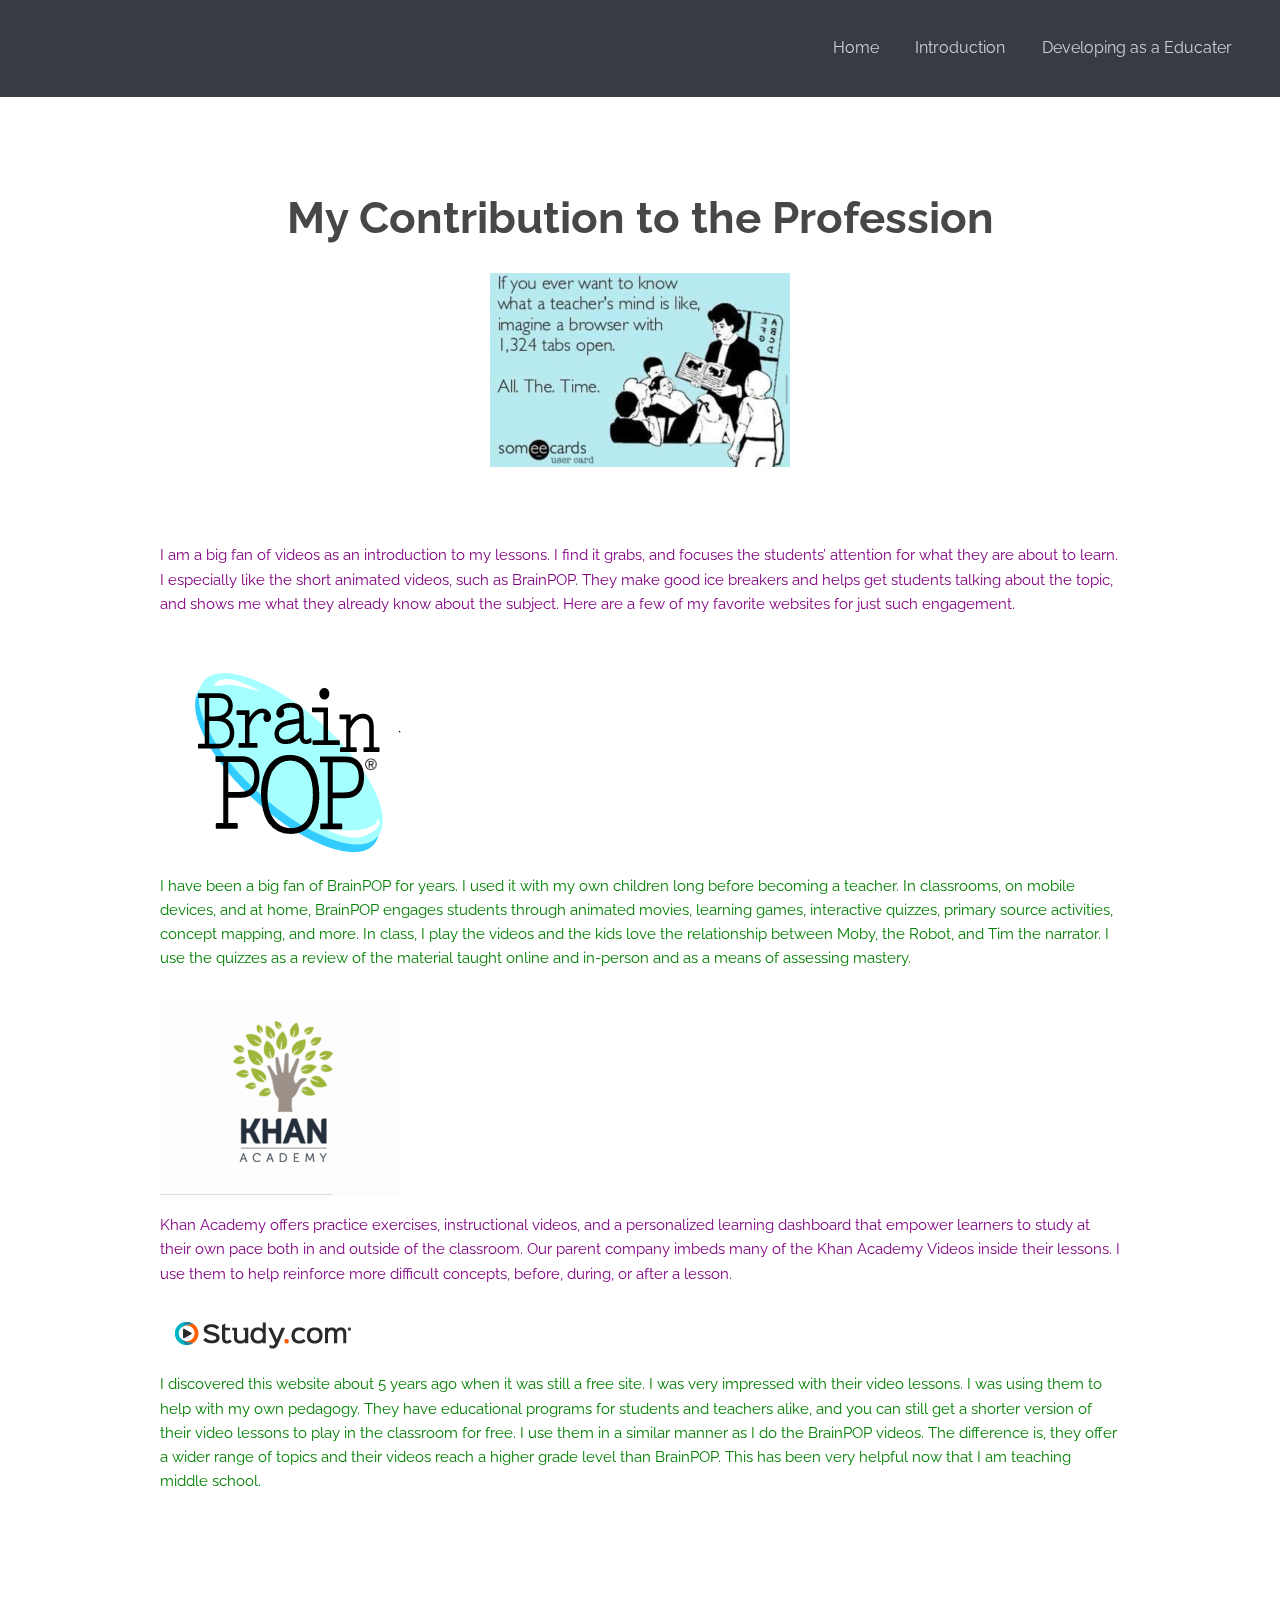
<file: contribute.html>
<!DOCTYPE html>

<html lang="en">
	<head>
		<meta charset="UTF-8">
		<title>Contribution</title>
		<meta http-equiv="content-type" content="text/html; charset=utf-8" />
		<meta name="description" content="" />
		<meta name="keywords" content="" />
		<!--[if lte IE 8]><script src="js/html5shiv.js"></script><![endif]-->
		<script src="js/jquery.min.js"></script>
		<script src="js/skel.min.js"></script>
		<script src="js/skel-layers.min.js"></script>
		<script src="js/init.js"></script>
		<noscript>
			<link rel="stylesheet" href="css/skel.css" />
			<link rel="stylesheet" href="css/style.css" />
			<link rel="stylesheet" href="css/style-xlarge.css" />
		</noscript>
	</head>
	<body>

		<!-- Header -->
			<header id="header">
				
				<nav id="nav">
					<ul>
						<li><a href="/index">Home</a></li>
						<li><a href="/introduction">Introduction</a></li>
						<li><a href="/developing">Developing as a Educater</a></li>
					
					</ul>
				</nav>
			</header>

		<!-- Main -->
			<section id="main" class="wrapper">
				<div class="container">

					<header class="major">
						<h2>My Contribution to the Profession</h2>
						<h2><img src=/images/quote.png></h2>
					</header>
					<p><big><font color="purple">I am a big fan of videos as an introduction to my lessons. I find it grabs, and focuses the students’ attention for what they are about to learn. I especially like the short animated videos, such as BrainPOP. They make good ice breakers and helps get students talking about the topic, and shows me what they already know about the subject. Here are a few of my favorite websites for just such engagement.</font></big></p>
					<h1><img src="images/brainpop.png" alt="BrainPop" align="center"></h1>
					<p><big><font color="green">I have been a big fan of BrainPOP for years. I used it with my own children long before becoming a teacher. In classrooms, on mobile devices, and at home, BrainPOP engages students through animated movies, learning games, interactive quizzes, primary source activities, concept mapping, and more.
In class, I play the videos and the kids love the relationship between Moby, the Robot, and Tim the narrator.
I use the quizzes as a review of the material taught online and in-person and as a means of assessing mastery. 
</font></big></p>

<h1><img src="images/khan.png" alt="Khan Academy" align="center"></h1>
<p><big><font color="purple">Khan Academy offers practice exercises, instructional videos, and a personalized learning dashboard that empower learners to study at their own pace both in and outside of the classroom.
Our parent company imbeds many of the Khan Academy Videos inside their lessons. I use them to help reinforce more difficult concepts, before, during, or after a lesson.
</font></big></p>

 
<h1><img src="images/study.png" alt="Study.com" align="center"></h1>
<p><big><font color="green">I discovered this website about 5 years ago when it was still a free site. I was very impressed with their video lessons. I was using them to help with my own pedagogy. 
They have educational programs for students and teachers alike, and you can still get a shorter version of their video lessons to play in the classroom for free. 
I use them in a similar manner as I do the BrainPOP videos. The difference is, they offer a wider range of topics and their videos reach a higher grade level than BrainPOP. This has been very helpful now that I am teaching middle school.
</font></big></p>
			
				</div>
			</section>

		<!-- Footer -->

					</section>
					<div class="row">
						<div class="8u 12u$(medium)">
							<ul class="copyright">
							
							</ul>
						</div>
					
								</li>
							</ul>
						</div>
					</div>
				</div>
			</footer>

	</body>
</html>
</file>
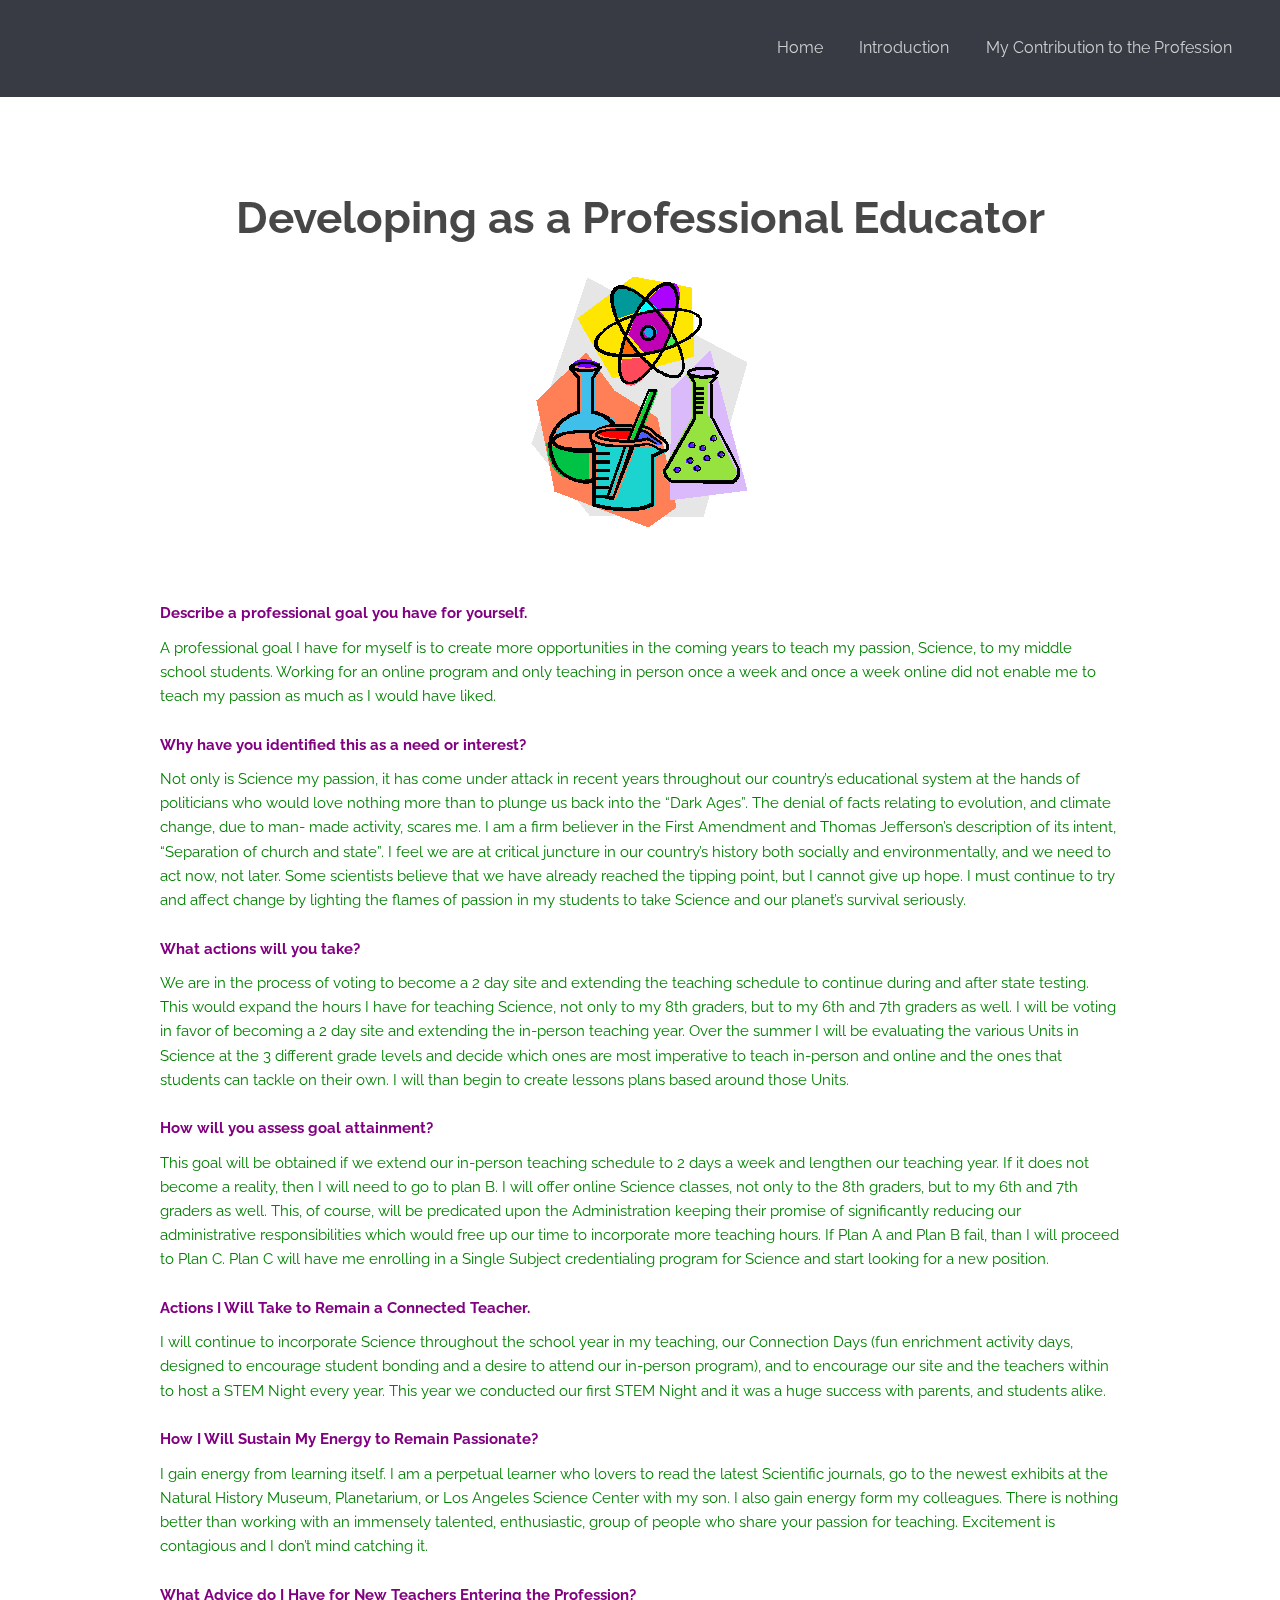
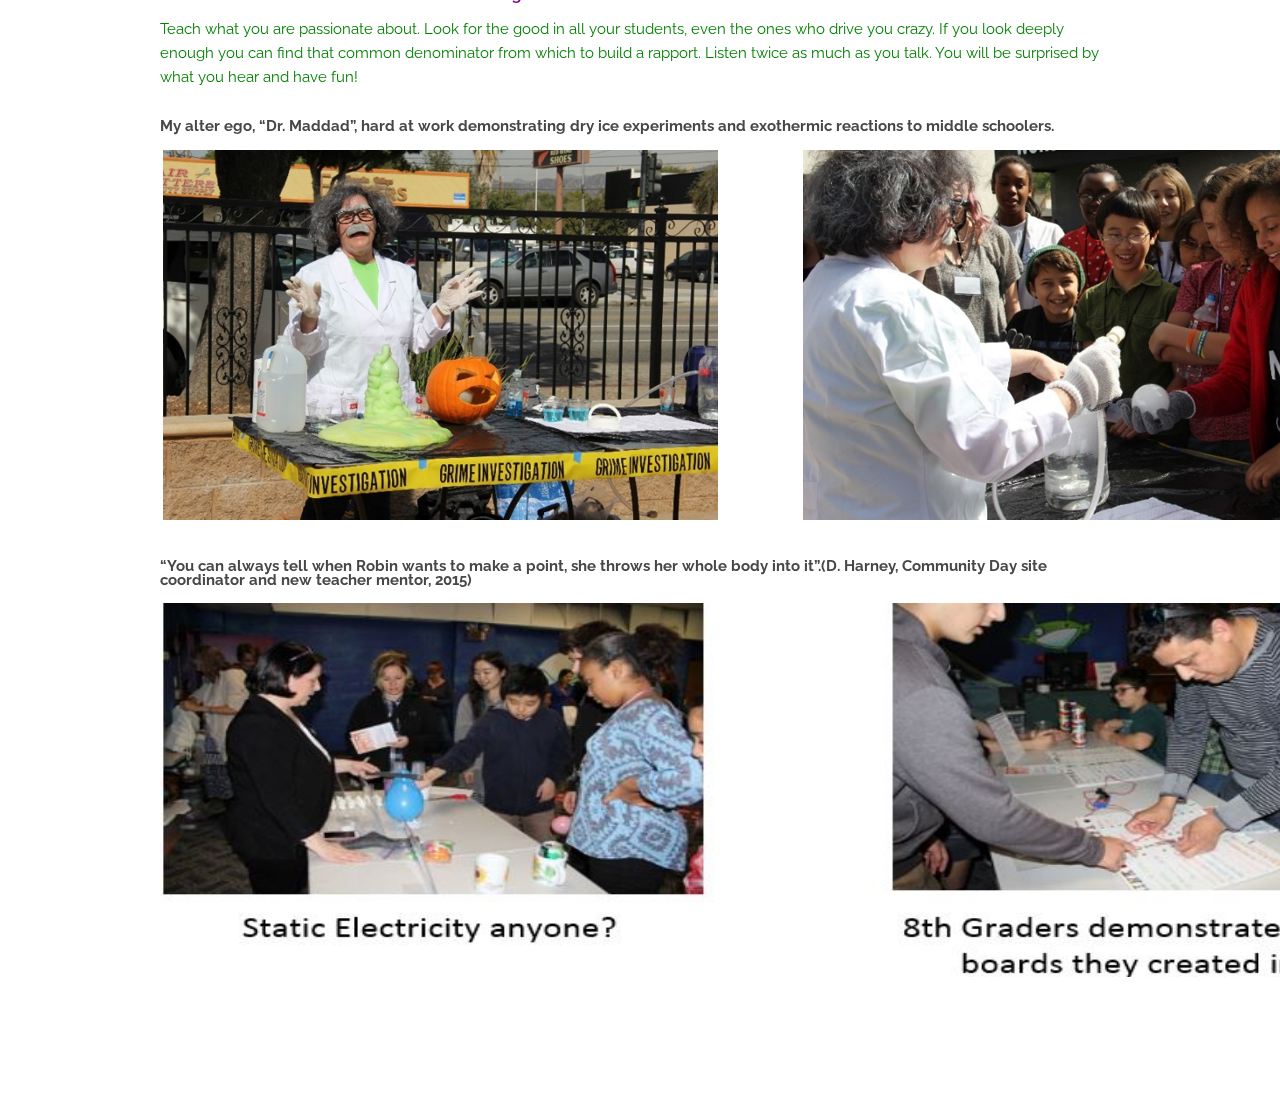
<file: developing.html>
<!DOCTYPE html>

<html lang="en">
	<head>
		<meta charset="UTF-8">
		<title>Developing</title>
		<meta http-equiv="content-type" content="text/html; charset=utf-8" />
		<meta name="description" content="" />
		<meta name="keywords" content="" />
		<!--[if lte IE 8]><script src="js/html5shiv.js"></script><![endif]-->
		<script src="js/jquery.min.js"></script>
		<script src="js/skel.min.js"></script>
		<script src="js/skel-layers.min.js"></script>
		<script src="js/init.js"></script>
		<noscript>
			<link rel="stylesheet" href="css/skel.css" />
			<link rel="stylesheet" href="css/style.css" />
			<link rel="stylesheet" href="css/style-xlarge.css" />
		</noscript>
	</head>
	<body>

		<!-- Header -->
			<header id="header">
				
				<nav id="nav">
					<ul>
						<li><a href="/index">Home</a></li>
						<li><a href="/introduction">Introduction</a></li>
						<li><a href="/contribute">My Contribution to the Profession</a></li>
					
					</ul>
				</nav>
			</header>

		<!-- Main -->
			<section id="main" class="wrapper">
				<div class="container">

					<header class="major">
						<h2>Developing as a Professional Educator  </h2>
						<h2><img src = "/images/science.gif"></h2>
						
					</header>
					<h1><font color="purple">Describe a professional goal you have for yourself.</font></h1>
					<p><big><font color="green"> A professional goal I have for myself is to create more opportunities in the coming years to teach my passion, Science, to my middle school students. Working for an online program and only teaching in person once a week and once a week online did not enable me to teach my passion as much as I would have liked.</font></big></p>
					<h1><font color="purple">Why have you identified this as a need or interest?</font></h1>
					<p><big><font color="green">Not only is Science my passion, it has come under attack in recent years throughout our country’s educational system at the hands of politicians who would love nothing more than to plunge us back into the “Dark Ages”. The denial of facts relating to evolution, and climate change, due to man- made activity, scares me. I am a firm believer in the First Amendment and Thomas Jefferson’s description of its intent, “Separation of church and state”. I feel we are at critical juncture in our country’s history both socially and environmentally, and we need to act now, not later. Some scientists believe that we have already reached the tipping point, but I cannot give up hope. I must continue to try and affect change by lighting the flames of passion in my students to take Science and our planet’s survival seriously.</font></big></p>
				        <h1><font color="purple">What actions will you take?</font></h1>
				        <p><big><font color="green">We are in the process of voting to become a 2 day site and extending the teaching schedule to continue during and after state testing. This would expand the hours I have for teaching Science, not only to my 8th graders, but to my 6th and 7th graders as well. I will be voting in favor of becoming a 2 day site and extending the in-person teaching year. Over the summer I will be evaluating the various Units in Science at the 3 different grade levels and decide which ones are most imperative to teach in-person and online and the ones that students can tackle on their own. I will than begin to create lessons plans based around those Units.</font></big></p>
				        <h1><font color="purple">How will you assess goal attainment?</font></h1>
				        <p><big><font color ="green">This goal will be obtained if we extend our in-person teaching schedule to 2 days a week and lengthen our teaching year. If it does not become a reality, then I will need to go to plan B. I will offer online Science classes, not only to the 8th graders, but to my 6th and 7th graders as well. This, of course, will be predicated upon the Administration keeping their promise of significantly reducing our administrative responsibilities which would free up our time to incorporate more teaching hours. If Plan A and Plan B fail, than I will proceed to Plan C. Plan C will have me enrolling in a Single Subject credentialing program for Science and start looking for a new position.</font></big></p>
			                <h1><font color="purple">Actions I Will Take to Remain a Connected Teacher.</font></h1>
			                <p><big><font color="green">I will continue to incorporate Science throughout the school year in my teaching, our Connection Days (fun enrichment activity days, designed to encourage student bonding and a desire to attend our in-person program), and to encourage our site and the teachers within to host a STEM Night every year. This year we conducted our first STEM Night and it was a huge success with parents, and students alike.</font></big></p>
			                <h1><font color="purple">How I Will Sustain My Energy to Remain Passionate?</font></h1>
			                <p><big><font color="green">I gain energy from learning itself. I am a perpetual learner who lovers to read the latest Scientific journals, go to the newest exhibits at the Natural History Museum, Planetarium, or Los Angeles Science Center with my son. I also gain energy form my colleagues. There is nothing better than working with an immensely talented, enthusiastic, group of people who share your passion for teaching. Excitement is contagious and I don’t mind catching it.</font></big></p>
			                <h1><font color="purple">What Advice do I Have for New Teachers Entering the Profession?</font></h1>
			                <p><big><font color="green">Teach what you are passionate about. Look for the good in all your students, even the ones who drive you crazy. If you look deeply enough you can find that common denominator from which to build a rapport. Listen twice as much as you talk. You will be surprised by what you hear and have fun!</font></big></p>
			                
			                <body>
			               <h1>My alter ego, “Dr. Maddad”, hard at work demonstrating dry ice experiments and exothermic reactions to middle schoolers.</h1>
			               <p><img src="images/MomTest3.PNG" alt="Maddad"></p>
			               <h1>“You can always tell when Robin wants to make a point, she throws her whole body into it”.(D. Harney, Community Day site coordinator and new teacher mentor, 2015)</h1>
				       <p><img src="images/MomTest4.JPG" alt="Eyylmao" height="374" width="1281" ></p>
					
					
			            
			              
			                </body>
			                
			                
			                
			
			
				</div>
			</section>

		<!-- Footer -->

					</section>
					<div class="row">
						<div class="8u 12u$(medium)">
							<ul class="copyright">
							
							</ul>
						</div>
					
								</li>
							</ul>
						</div>
					</div>
				</div>
			</footer>

	</body>
</html>
</file>
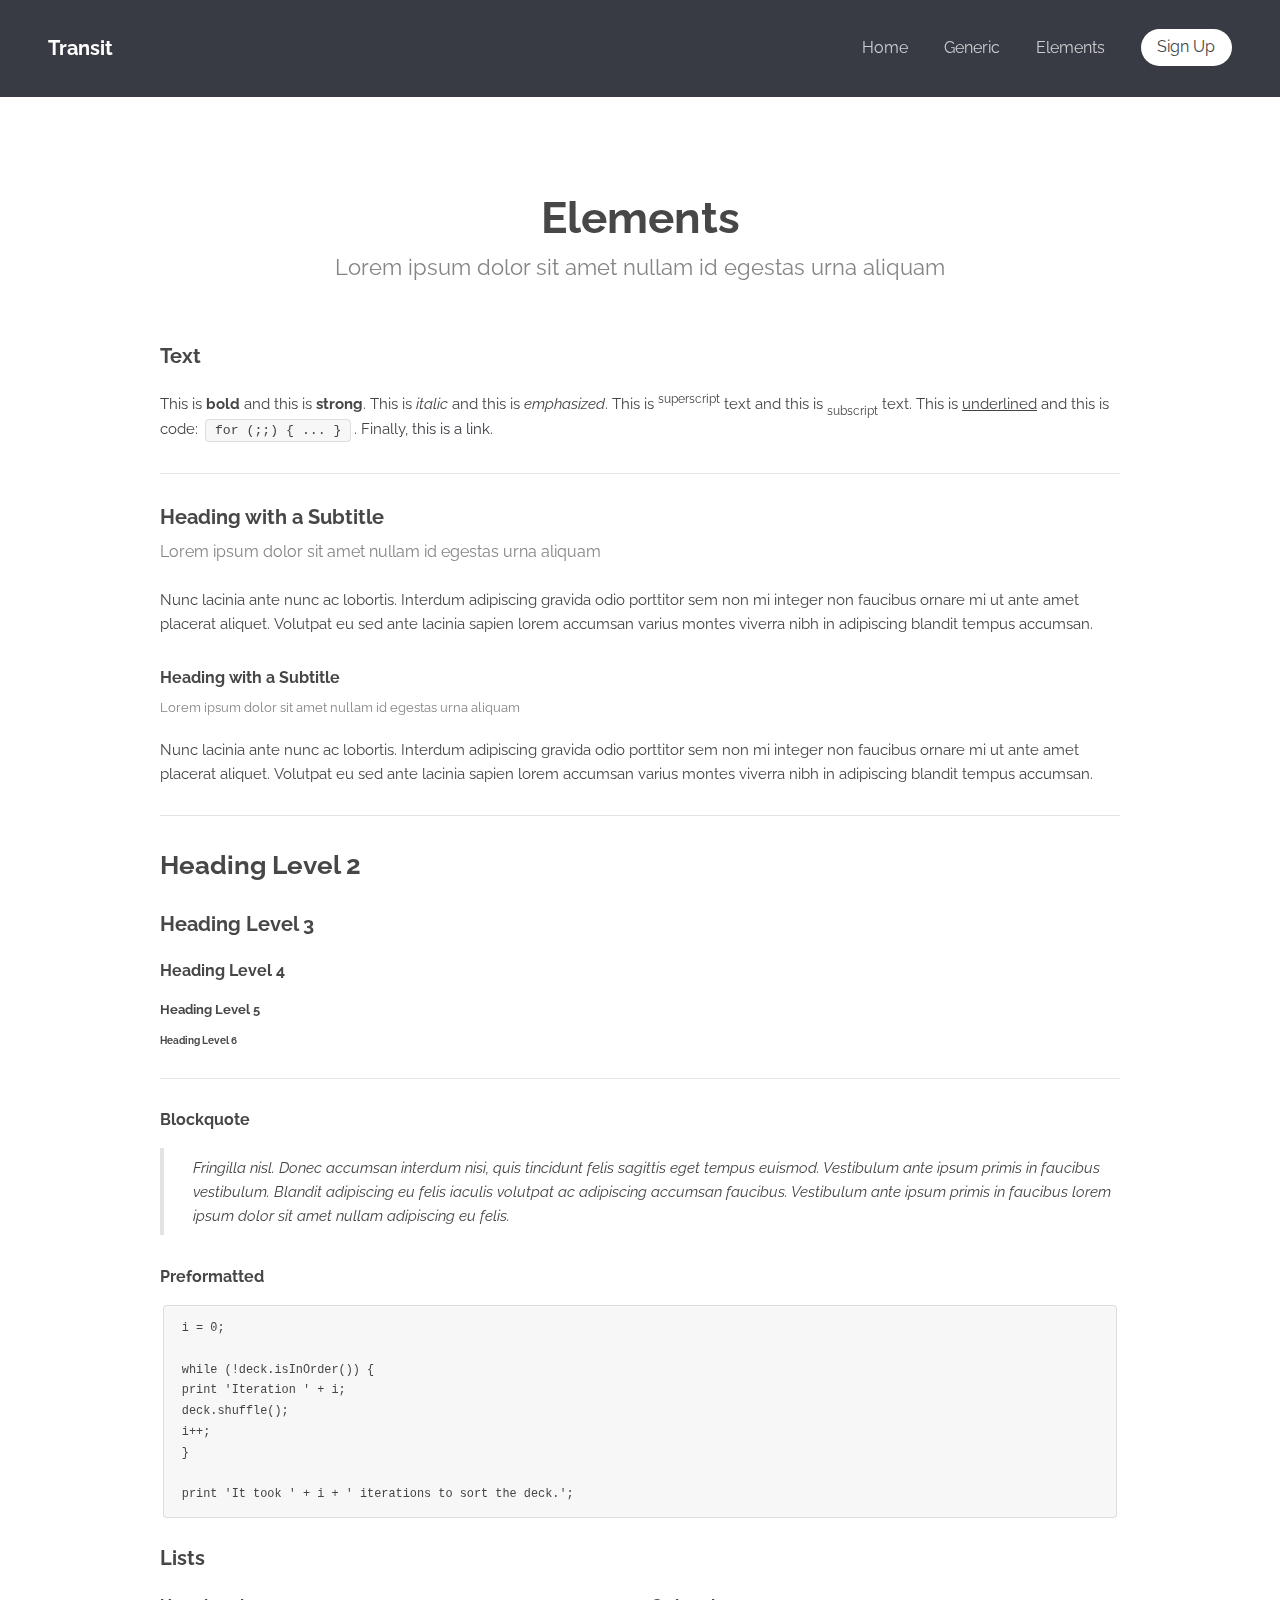
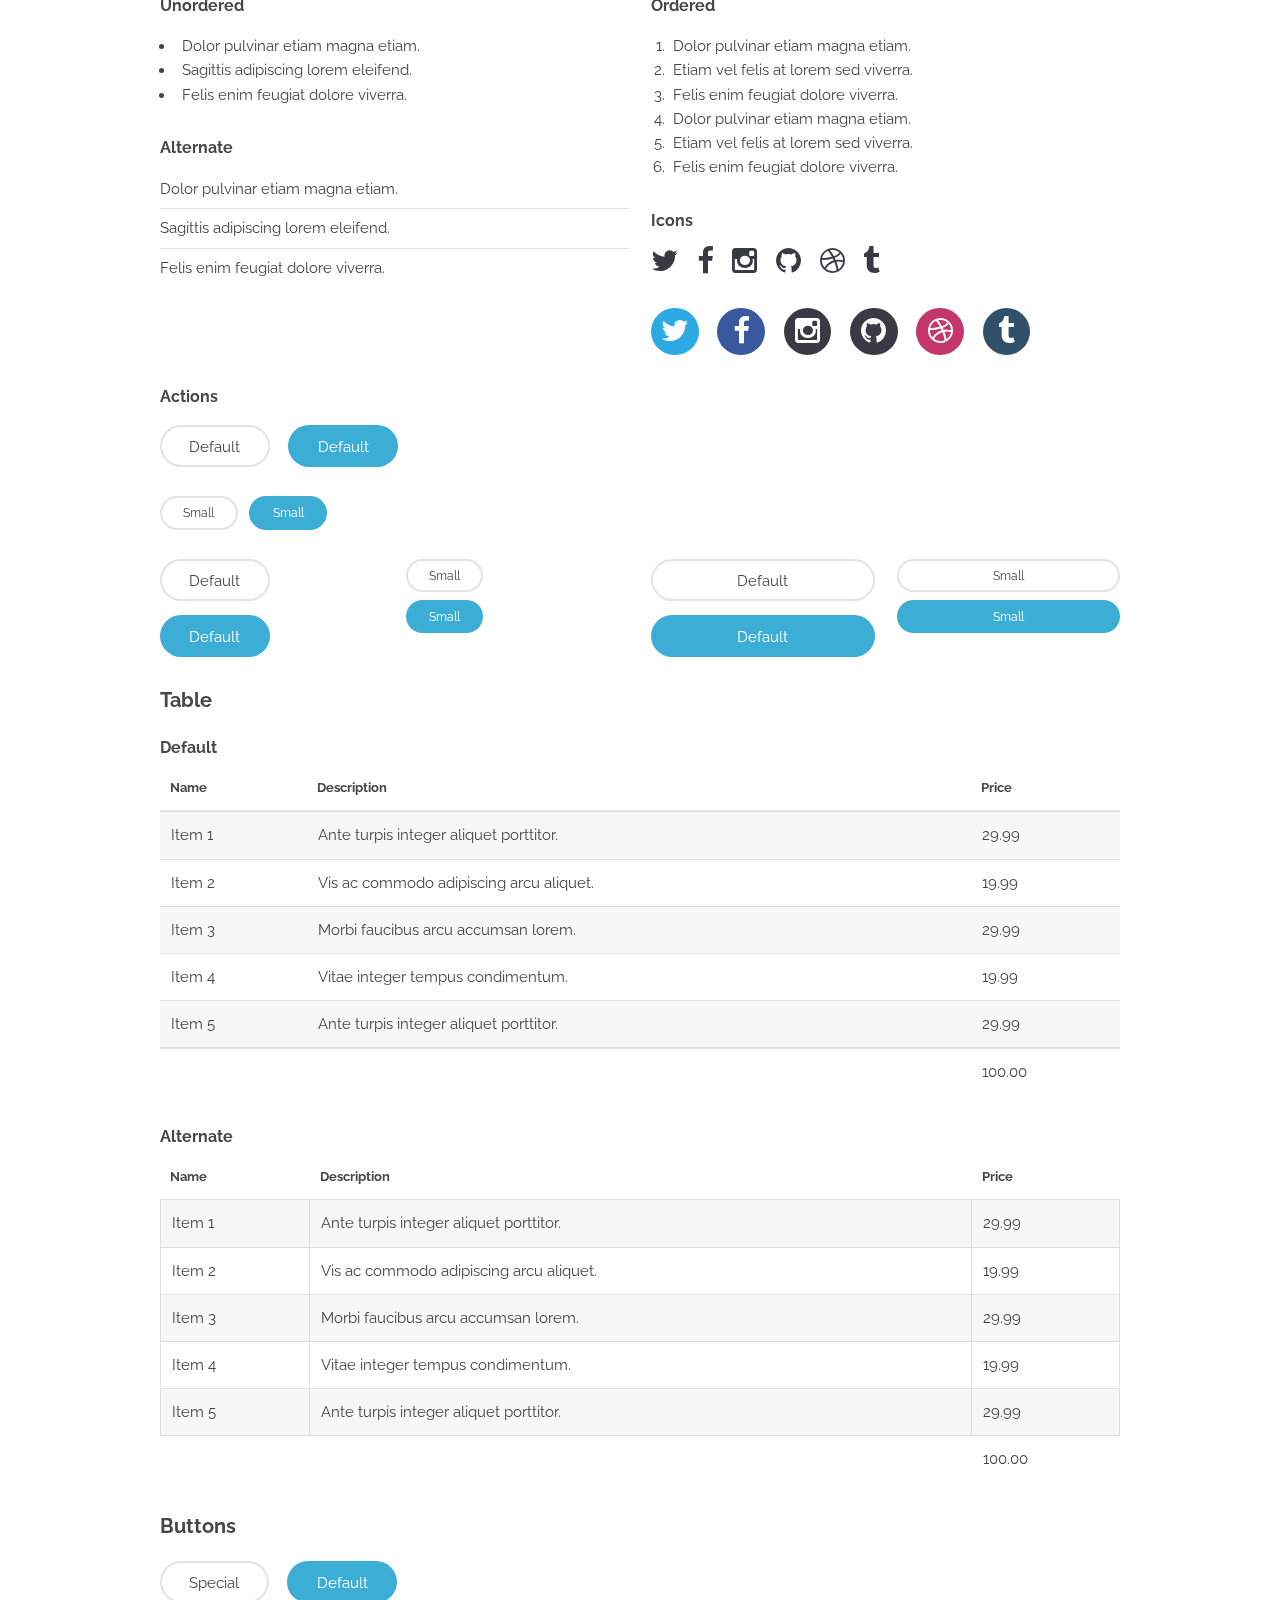
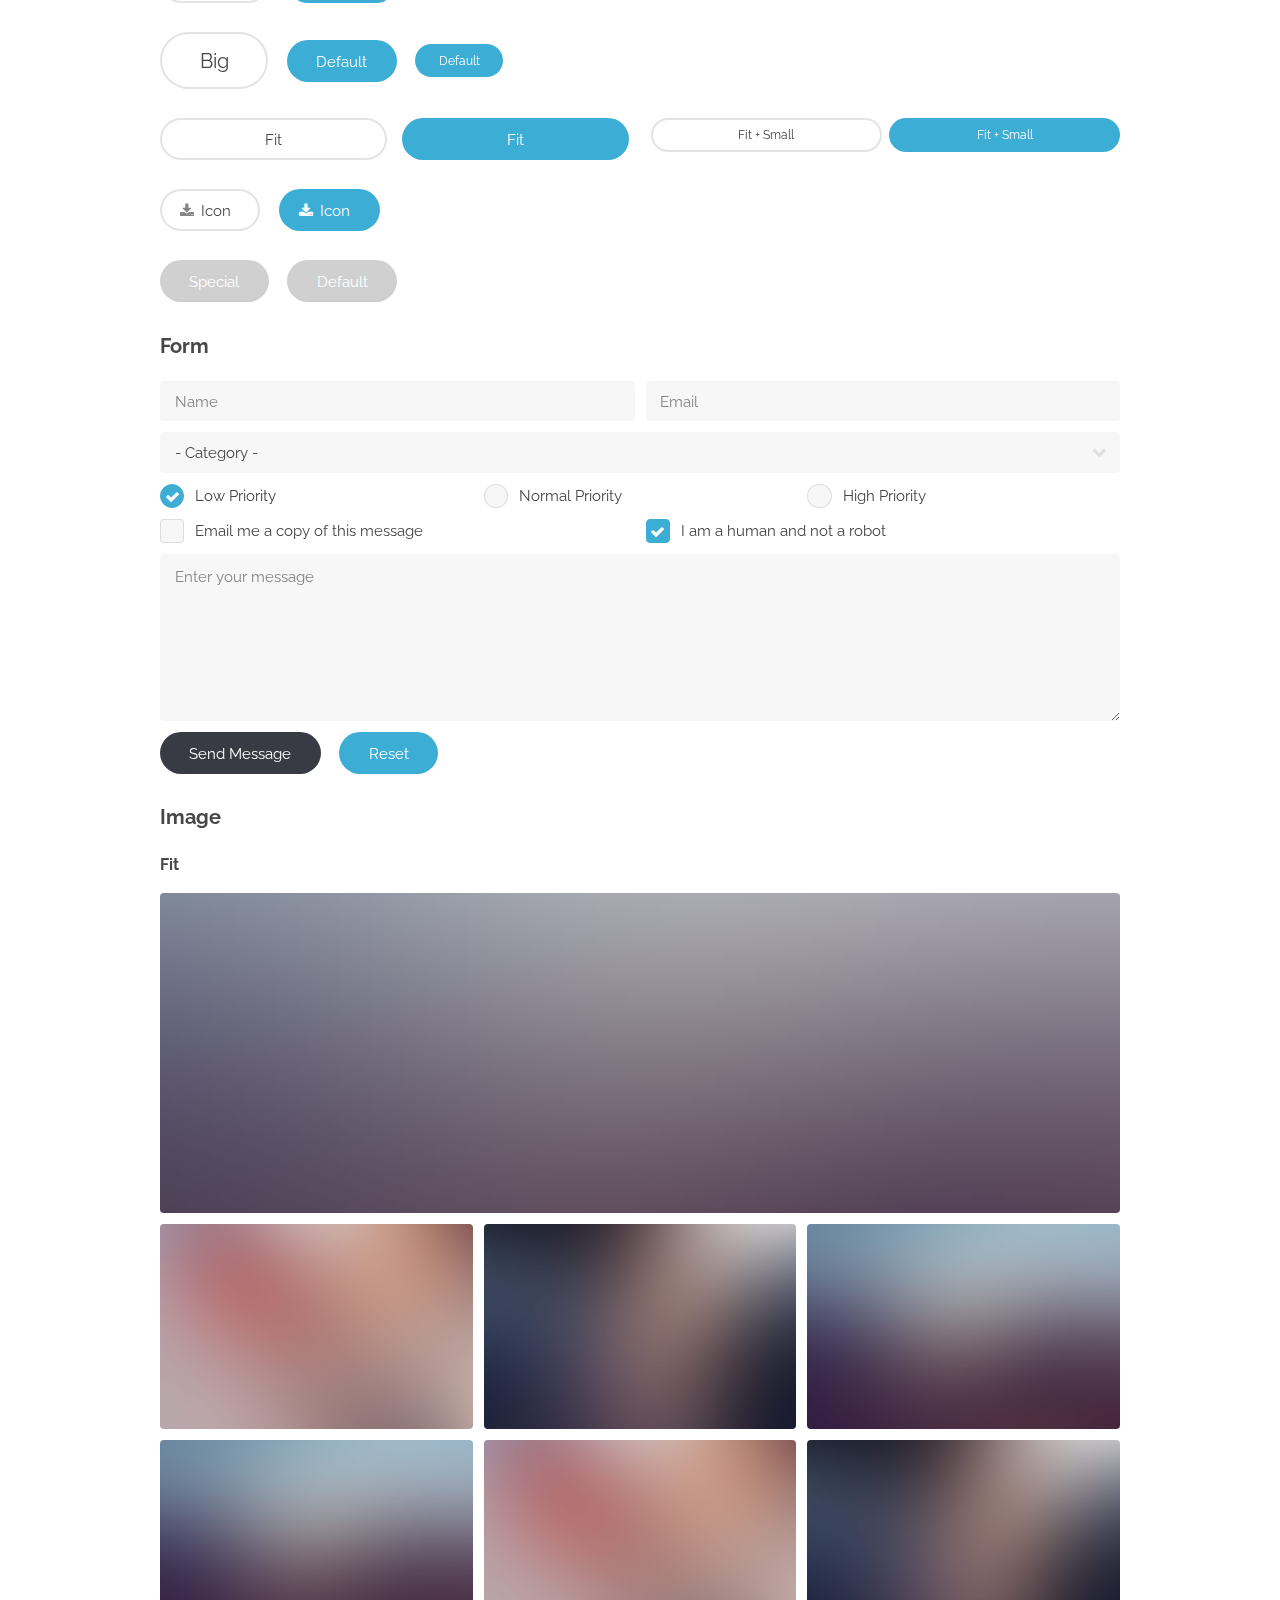
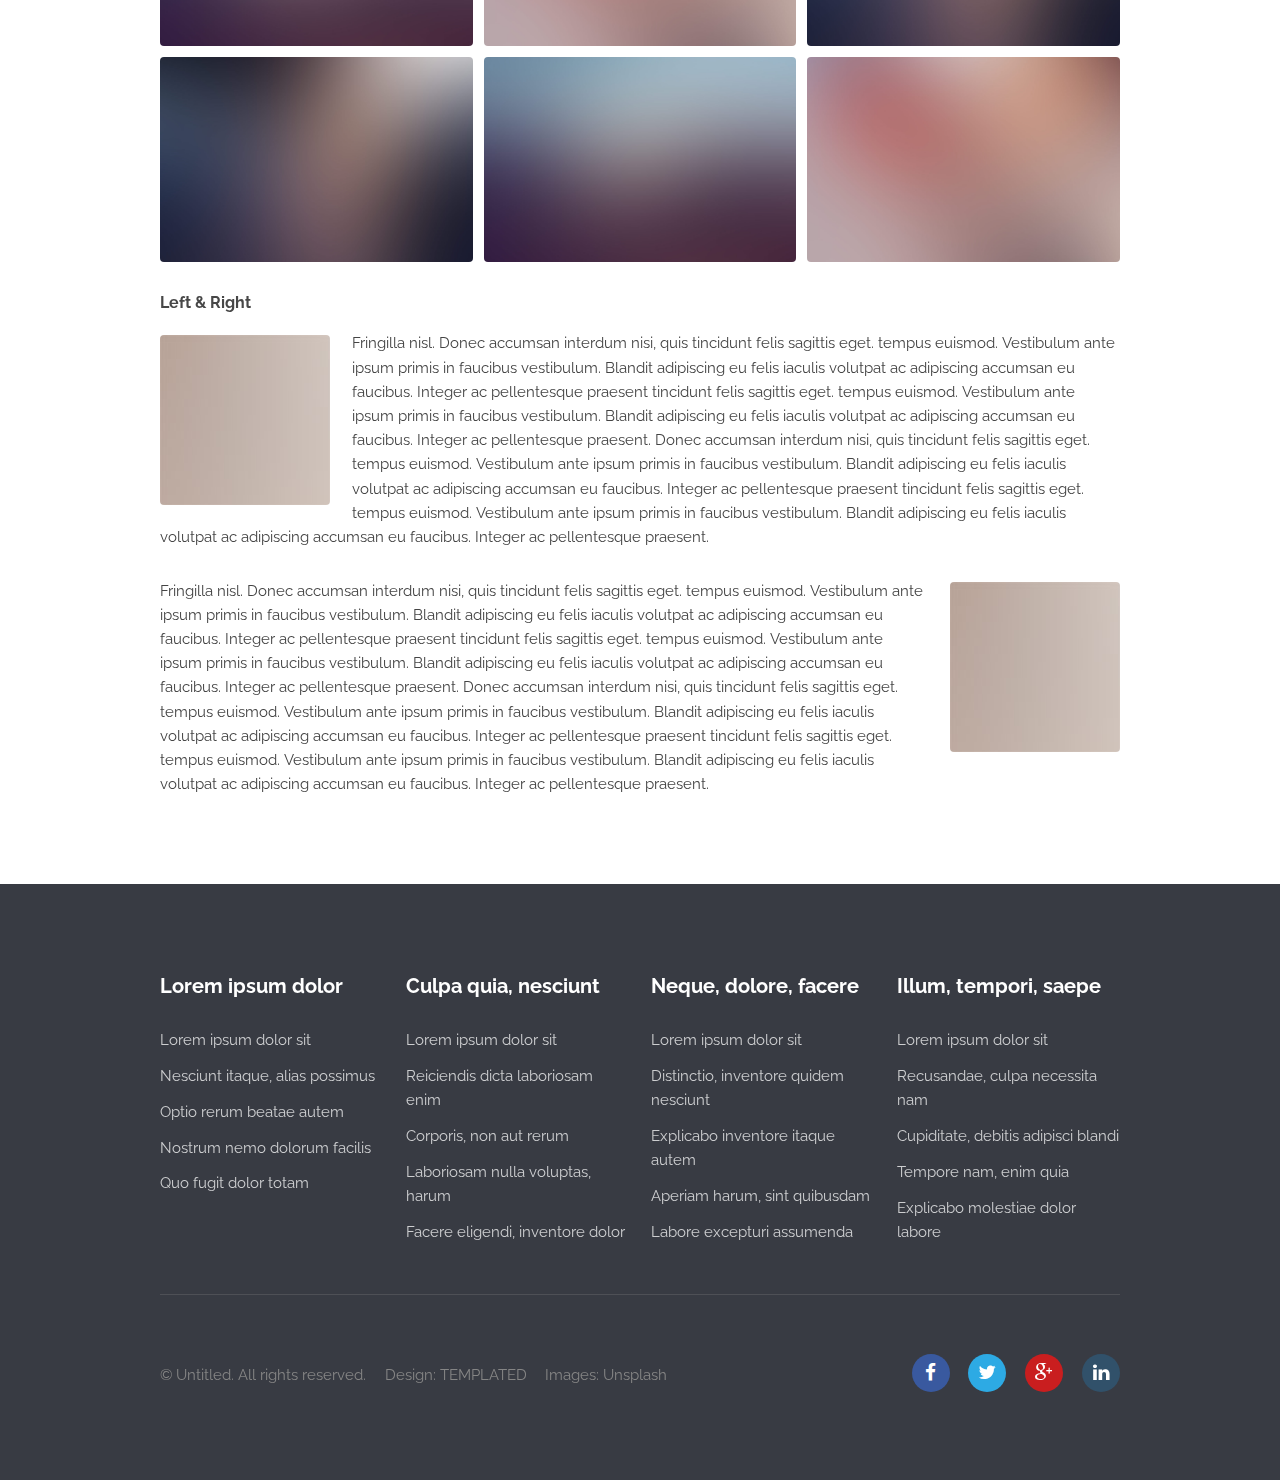
<file: elements.html>
<!DOCTYPE html>
<!--
	Transit by TEMPLATED
	templated.co @templatedco
	Released for free under the Creative Commons Attribution 3.0 license (templated.co/license)
-->
<html lang="en">
	<head>
		<meta charset="UTF-8">
		<title>Elements - Transit by TEMPLATED</title>
		<meta http-equiv="content-type" content="text/html; charset=utf-8" />
		<meta name="description" content="" />
		<meta name="keywords" content="" />
		<!--[if lte IE 8]><script src="js/html5shiv.js"></script><![endif]-->
		<script src="js/jquery.min.js"></script>
		<script src="js/skel.min.js"></script>
		<script src="js/skel-layers.min.js"></script>
		<script src="js/init.js"></script>
		<noscript>
			<link rel="stylesheet" href="css/skel.css" />
			<link rel="stylesheet" href="css/style.css" />
			<link rel="stylesheet" href="css/style-xlarge.css" />
		</noscript>
	</head>
	<body>

		<!-- Header -->
			<header id="header">
				<h1><a href="index.html">Transit</a></h1>
				<nav id="nav">
					<ul>
						<li><a href="index.html">Home</a></li>
						<li><a href="generic.html">Generic</a></li>
						<li><a href="elements.html">Elements</a></li>
						<li><a href="#" class="button special">Sign Up</a></li>
					</ul>
				</nav>
			</header>

		<!-- Main -->
			<section id="main" class="wrapper">
				<div class="container">

					<header class="major">
						<h2>Elements</h2>
						<p>Lorem ipsum dolor sit amet nullam id egestas urna aliquam</p>
					</header>

					<!-- Text -->
						<section>
							<h3>Text</h3>
							<p>This is <b>bold</b> and this is <strong>strong</strong>. This is <i>italic</i> and this is <em>emphasized</em>.
							This is <sup>superscript</sup> text and this is <sub>subscript</sub> text.
							This is <u>underlined</u> and this is code: <code>for (;;) { ... }</code>. Finally, <a href="#">this is a link</a>.</p>

							<hr />

							<header>
								<h3>Heading with a Subtitle</h3>
								<p>Lorem ipsum dolor sit amet nullam id egestas urna aliquam</p>
							</header>
							<p>Nunc lacinia ante nunc ac lobortis. Interdum adipiscing gravida odio porttitor sem non mi integer non faucibus ornare mi ut ante amet placerat aliquet. Volutpat eu sed ante lacinia sapien lorem accumsan varius montes viverra nibh in adipiscing blandit tempus accumsan.</p>
							<header>
								<h4>Heading with a Subtitle</h4>
								<p>Lorem ipsum dolor sit amet nullam id egestas urna aliquam</p>
							</header>
							<p>Nunc lacinia ante nunc ac lobortis. Interdum adipiscing gravida odio porttitor sem non mi integer non faucibus ornare mi ut ante amet placerat aliquet. Volutpat eu sed ante lacinia sapien lorem accumsan varius montes viverra nibh in adipiscing blandit tempus accumsan.</p>

							<hr />

							<h2>Heading Level 2</h2>
							<h3>Heading Level 3</h3>
							<h4>Heading Level 4</h4>
							<h5>Heading Level 5</h5>
							<h6>Heading Level 6</h6>

							<hr />

							<h4>Blockquote</h4>
							<blockquote>Fringilla nisl. Donec accumsan interdum nisi, quis tincidunt felis sagittis eget tempus euismod. Vestibulum ante ipsum primis in faucibus vestibulum. Blandit adipiscing eu felis iaculis volutpat ac adipiscing accumsan faucibus. Vestibulum ante ipsum primis in faucibus lorem ipsum dolor sit amet nullam adipiscing eu felis.</blockquote>

							<h4>Preformatted</h4>
							<pre><code>i = 0;

while (!deck.isInOrder()) {
print 'Iteration ' + i;
deck.shuffle();
i++;
}

print 'It took ' + i + ' iterations to sort the deck.';</code></pre>
						</section>

					<!-- Lists -->
						<section>
							<h3>Lists</h3>
							<div class="row">
								<div class="6u 12u(3)">

									<h4>Unordered</h4>
									<ul>
										<li>Dolor pulvinar etiam magna etiam.</li>
										<li>Sagittis adipiscing lorem eleifend.</li>
										<li>Felis enim feugiat dolore viverra.</li>
									</ul>

									<h4>Alternate</h4>
									<ul class="alt">
										<li>Dolor pulvinar etiam magna etiam.</li>
										<li>Sagittis adipiscing lorem eleifend.</li>
										<li>Felis enim feugiat dolore viverra.</li>
									</ul>

								</div>
								<div class="6u 12u(3)">

									<h4>Ordered</h4>
									<ol>
										<li>Dolor pulvinar etiam magna etiam.</li>
										<li>Etiam vel felis at lorem sed viverra.</li>
										<li>Felis enim feugiat dolore viverra.</li>
										<li>Dolor pulvinar etiam magna etiam.</li>
										<li>Etiam vel felis at lorem sed viverra.</li>
										<li>Felis enim feugiat dolore viverra.</li>
									</ol>

									<h4>Icons</h4>
									<ul class="icons">
										<li><a href="#" class="icon fa-twitter"><span class="label">Twitter</span></a></li>
										<li><a href="#" class="icon fa-facebook"><span class="label">Facebook</span></a></li>
										<li><a href="#" class="icon fa-instagram"><span class="label">Instagram</span></a></li>
										<li><a href="#" class="icon fa-github"><span class="label">Github</span></a></li>
										<li><a href="#" class="icon fa-dribbble"><span class="label">Dribbble</span></a></li>
										<li><a href="#" class="icon fa-tumblr"><span class="label">Tumblr</span></a></li>
									</ul>
									<ul class="icons">
										<li><a href="#" class="icon rounded fa-twitter"><span class="label">Twitter</span></a></li>
										<li><a href="#" class="icon rounded fa-facebook"><span class="label">Facebook</span></a></li>
										<li><a href="#" class="icon rounded fa-instagram"><span class="label">Instagram</span></a></li>
										<li><a href="#" class="icon rounded fa-github"><span class="label">Github</span></a></li>
										<li><a href="#" class="icon rounded fa-dribbble"><span class="label">Dribbble</span></a></li>
										<li><a href="#" class="icon rounded fa-tumblr"><span class="label">Tumblr</span></a></li>
									</ul>

								</div>
							</div>

							<h4>Actions</h4>
							<ul class="actions">
								<li><a href="#" class="button alt">Default</a></li>
								<li><a href="#" class="button">Default</a></li>
							</ul>
							<ul class="actions small">
								<li><a href="#" class="button alt small">Small</a></li>
								<li><a href="#" class="button small">Small</a></li>
							</ul>
							<div class="row">
								<div class="3u 6u(2) 12u$(3)">
									<ul class="actions vertical">
										<li><a href="#" class="button alt">Default</a></li>
										<li><a href="#" class="button">Default</a></li>
									</ul>
								</div>
								<div class="3u 6u$(2) 12u$(3)">
									<ul class="actions vertical small">
										<li><a href="#" class="button alt small">Small</a></li>
										<li><a href="#" class="button small">Small</a></li>
									</ul>
								</div>
								<div class="3u 6u(2) 12u$(3)">
									<ul class="actions vertical">
										<li><a href="#" class="button alt fit">Default</a></li>
										<li><a href="#" class="button fit">Default</a></li>
									</ul>
								</div>
								<div class="3u 6u$(2) 12u$(3)">
									<ul class="actions vertical small">
										<li><a href="#" class="button alt small fit">Small</a></li>
										<li><a href="#" class="button small fit">Small</a></li>
									</ul>
								</div>
							</div>
						</section>

					<!-- Table -->
						<section>
							<h3>Table</h3>
							<h4>Default</h4>
							<div class="table-wrapper">
								<table>
									<thead>
										<tr>
											<th>Name</th>
											<th>Description</th>
											<th>Price</th>
										</tr>
									</thead>
									<tbody>
										<tr>
											<td>Item 1</td>
											<td>Ante turpis integer aliquet porttitor.</td>
											<td>29.99</td>
										</tr>
										<tr>
											<td>Item 2</td>
											<td>Vis ac commodo adipiscing arcu aliquet.</td>
											<td>19.99</td>
										</tr>
										<tr>
											<td>Item 3</td>
											<td> Morbi faucibus arcu accumsan lorem.</td>
											<td>29.99</td>
										</tr>
										<tr>
											<td>Item 4</td>
											<td>Vitae integer tempus condimentum.</td>
											<td>19.99</td>
										</tr>
										<tr>
											<td>Item 5</td>
											<td>Ante turpis integer aliquet porttitor.</td>
											<td>29.99</td>
										</tr>
									</tbody>
									<tfoot>
										<tr>
											<td colspan="2"></td>
											<td>100.00</td>
										</tr>
									</tfoot>
								</table>
							</div>
							<h4>Alternate</h4>
							<div class="table-wrapper">
								<table class="alt">
									<thead>
										<tr>
											<th>Name</th>
											<th>Description</th>
											<th>Price</th>
										</tr>
									</thead>
									<tbody>
										<tr>
											<td>Item 1</td>
											<td>Ante turpis integer aliquet porttitor.</td>
											<td>29.99</td>
										</tr>
										<tr>
											<td>Item 2</td>
											<td>Vis ac commodo adipiscing arcu aliquet.</td>
											<td>19.99</td>
										</tr>
										<tr>
											<td>Item 3</td>
											<td> Morbi faucibus arcu accumsan lorem.</td>
											<td>29.99</td>
										</tr>
										<tr>
											<td>Item 4</td>
											<td>Vitae integer tempus condimentum.</td>
											<td>19.99</td>
										</tr>
										<tr>
											<td>Item 5</td>
											<td>Ante turpis integer aliquet porttitor.</td>
											<td>29.99</td>
										</tr>
									</tbody>
									<tfoot>
										<tr>
											<td colspan="2"></td>
											<td>100.00</td>
										</tr>
									</tfoot>
								</table>
							</div>
						</section>

					<!-- Buttons -->
						<section>
							<h3>Buttons</h3>
							<ul class="actions">
								<li><a href="#" class="button alt">Special</a></li>
								<li><a href="#" class="button">Default</a></li>
							</ul>
							<ul class="actions">
								<li><a href="#" class="button alt big">Big</a></li>
								<li><a href="#" class="button">Default</a></li>
								<li><a href="#" class="button small">Default</a></li>
							</ul>
							<div class="row">
								<div class="6u 12u$(3)">
									<ul class="actions fit">
										<li><a href="#" class="button alt fit">Fit</a></li>
										<li><a href="#" class="button fit">Fit</a></li>
									</ul>
								</div>
								<div class="6u$ 12u$(3)">
									<ul class="actions fit small">
										<li><a href="#" class="button alt fit small">Fit + Small</a></li>
										<li><a href="#" class="button fit small">Fit + Small</a></li>
									</ul>
								</div>
							</div>
							<ul class="actions">
								<li><a href="#" class="button alt icon fa-download">Icon</a></li>
								<li><a href="#" class="button icon fa-download">Icon</a></li>
							</ul>
							<ul class="actions">
								<li><span class="button alt disabled">Special</span></li>
								<li><span class="button disabled">Default</span></li>
							</ul>
						</section>

					<!-- Form -->
						<section>
							<h3>Form</h3>
							<form method="post" action="#">
								<div class="row uniform 50%">
									<div class="6u 12u$(4)">
										<input type="text" name="name" id="name" value="" placeholder="Name" />
									</div>
									<div class="6u$ 12u$(4)">
										<input type="email" name="email" id="email" value="" placeholder="Email" />
									</div>
									<div class="12u$">
										<div class="select-wrapper">
											<select name="category" id="category">
												<option value="">- Category -</option>
												<option value="1">Manufacturing</option>
												<option value="1">Shipping</option>
												<option value="1">Administration</option>
												<option value="1">Human Resources</option>
											</select>
										</div>
									</div>
									<div class="4u 12u$(3)">
										<input type="radio" id="priority-low" name="priority" checked>
										<label for="priority-low">Low Priority</label>
									</div>
									<div class="4u 12u$(3)">
										<input type="radio" id="priority-normal" name="priority">
										<label for="priority-normal">Normal Priority</label>
									</div>
									<div class="4u$ 12u$(3)">
										<input type="radio" id="priority-high" name="priority">
										<label for="priority-high">High Priority</label>
									</div>
									<div class="6u 12u$(3)">
										<input type="checkbox" id="copy" name="copy">
										<label for="copy">Email me a copy of this message</label>
									</div>
									<div class="6u$ 12u$(3)">
										<input type="checkbox" id="human" name="human" checked>
										<label for="human">I am a human and not a robot</label>
									</div>
									<div class="12u$">
										<textarea name="message" id="message" placeholder="Enter your message" rows="6"></textarea>
									</div>
									<div class="12u$">
										<ul class="actions">
											<li><input type="submit" value="Send Message" class="special" /></li>
											<li><input type="reset" value="Reset" /></li>
										</ul>
									</div>
								</div>
							</form>
						</section>

					<!-- Image -->
						<section>
							<h3>Image</h3>
							<h4>Fit</h4>
							<div class="box alt">
								<div class="row 50% uniform">
									<div class="12u$"><span class="image fit"><img src="images/pic07.jpg" alt="" /></span></div>
									<div class="4u"><span class="image fit"><img src="images/pic02.jpg" alt="" /></span></div>
									<div class="4u"><span class="image fit"><img src="images/pic03.jpg" alt="" /></span></div>
									<div class="4u$"><span class="image fit"><img src="images/pic04.jpg" alt="" /></span></div>
									<div class="4u"><span class="image fit"><img src="images/pic04.jpg" alt="" /></span></div>
									<div class="4u"><span class="image fit"><img src="images/pic02.jpg" alt="" /></span></div>
									<div class="4u$"><span class="image fit"><img src="images/pic03.jpg" alt="" /></span></div>
									<div class="4u"><span class="image fit"><img src="images/pic03.jpg" alt="" /></span></div>
									<div class="4u"><span class="image fit"><img src="images/pic04.jpg" alt="" /></span></div>
									<div class="4u$"><span class="image fit"><img src="images/pic02.jpg" alt="" /></span></div>
								</div>
							</div>

							<h4>Left &amp; Right</h4>
							<p><span class="image left"><img src="images/pic08.jpg" alt="" /></span>Fringilla nisl. Donec accumsan interdum nisi, quis tincidunt felis sagittis eget. tempus euismod. Vestibulum ante ipsum primis in faucibus vestibulum. Blandit adipiscing eu felis iaculis volutpat ac adipiscing accumsan eu faucibus. Integer ac pellentesque praesent tincidunt felis sagittis eget. tempus euismod. Vestibulum ante ipsum primis in faucibus vestibulum. Blandit adipiscing eu felis iaculis volutpat ac adipiscing accumsan eu faucibus. Integer ac pellentesque praesent. Donec accumsan interdum nisi, quis tincidunt felis sagittis eget. tempus euismod. Vestibulum ante ipsum primis in faucibus vestibulum. Blandit adipiscing eu felis iaculis volutpat ac adipiscing accumsan eu faucibus. Integer ac pellentesque praesent tincidunt felis sagittis eget. tempus euismod. Vestibulum ante ipsum primis in faucibus vestibulum. Blandit adipiscing eu felis iaculis volutpat ac adipiscing accumsan eu faucibus. Integer ac pellentesque praesent.</p>
							<p><span class="image right"><img src="images/pic08.jpg" alt="" /></span>Fringilla nisl. Donec accumsan interdum nisi, quis tincidunt felis sagittis eget. tempus euismod. Vestibulum ante ipsum primis in faucibus vestibulum. Blandit adipiscing eu felis iaculis volutpat ac adipiscing accumsan eu faucibus. Integer ac pellentesque praesent tincidunt felis sagittis eget. tempus euismod. Vestibulum ante ipsum primis in faucibus vestibulum. Blandit adipiscing eu felis iaculis volutpat ac adipiscing accumsan eu faucibus. Integer ac pellentesque praesent. Donec accumsan interdum nisi, quis tincidunt felis sagittis eget. tempus euismod. Vestibulum ante ipsum primis in faucibus vestibulum. Blandit adipiscing eu felis iaculis volutpat ac adipiscing accumsan eu faucibus. Integer ac pellentesque praesent tincidunt felis sagittis eget. tempus euismod. Vestibulum ante ipsum primis in faucibus vestibulum. Blandit adipiscing eu felis iaculis volutpat ac adipiscing accumsan eu faucibus. Integer ac pellentesque praesent.</p>
						</section>

				</div>
			</section>

		<!-- Footer -->
			<footer id="footer">
				<div class="container">
					<section class="links">
						<div class="row">
							<section class="3u 6u(medium) 12u$(small)">
								<h3>Lorem ipsum dolor</h3>
								<ul class="unstyled">
									<li><a href="#">Lorem ipsum dolor sit</a></li>
									<li><a href="#">Nesciunt itaque, alias possimus</a></li>
									<li><a href="#">Optio rerum beatae autem</a></li>
									<li><a href="#">Nostrum nemo dolorum facilis</a></li>
									<li><a href="#">Quo fugit dolor totam</a></li>
								</ul>
							</section>
							<section class="3u 6u$(medium) 12u$(small)">
								<h3>Culpa quia, nesciunt</h3>
								<ul class="unstyled">
									<li><a href="#">Lorem ipsum dolor sit</a></li>
									<li><a href="#">Reiciendis dicta laboriosam enim</a></li>
									<li><a href="#">Corporis, non aut rerum</a></li>
									<li><a href="#">Laboriosam nulla voluptas, harum</a></li>
									<li><a href="#">Facere eligendi, inventore dolor</a></li>
								</ul>
							</section>
							<section class="3u 6u(medium) 12u$(small)">
								<h3>Neque, dolore, facere</h3>
								<ul class="unstyled">
									<li><a href="#">Lorem ipsum dolor sit</a></li>
									<li><a href="#">Distinctio, inventore quidem nesciunt</a></li>
									<li><a href="#">Explicabo inventore itaque autem</a></li>
									<li><a href="#">Aperiam harum, sint quibusdam</a></li>
									<li><a href="#">Labore excepturi assumenda</a></li>
								</ul>
							</section>
							<section class="3u$ 6u$(medium) 12u$(small)">
								<h3>Illum, tempori, saepe</h3>
								<ul class="unstyled">
									<li><a href="#">Lorem ipsum dolor sit</a></li>
									<li><a href="#">Recusandae, culpa necessita nam</a></li>
									<li><a href="#">Cupiditate, debitis adipisci blandi</a></li>
									<li><a href="#">Tempore nam, enim quia</a></li>
									<li><a href="#">Explicabo molestiae dolor labore</a></li>
								</ul>
							</section>
						</div>
					</section>
					<div class="row">
						<div class="8u 12u$(medium)">
							<ul class="copyright">
								<li>&copy; Untitled. All rights reserved.</li>
								<li>Design: <a href="http://templated.co">TEMPLATED</a></li>
								<li>Images: <a href="http://unsplash.com">Unsplash</a></li>
							</ul>
						</div>
						<div class="4u$ 12u$(medium)">
							<ul class="icons">
								<li>
									<a class="icon rounded fa-facebook"><span class="label">Facebook</span></a>
								</li>
								<li>
									<a class="icon rounded fa-twitter"><span class="label">Twitter</span></a>
								</li>
								<li>
									<a class="icon rounded fa-google-plus"><span class="label">Google+</span></a>
								</li>
								<li>
									<a class="icon rounded fa-linkedin"><span class="label">LinkedIn</span></a>
								</li>
							</ul>
						</div>
					</div>
				</div>
			</footer>

	</body>
</html>
</file>
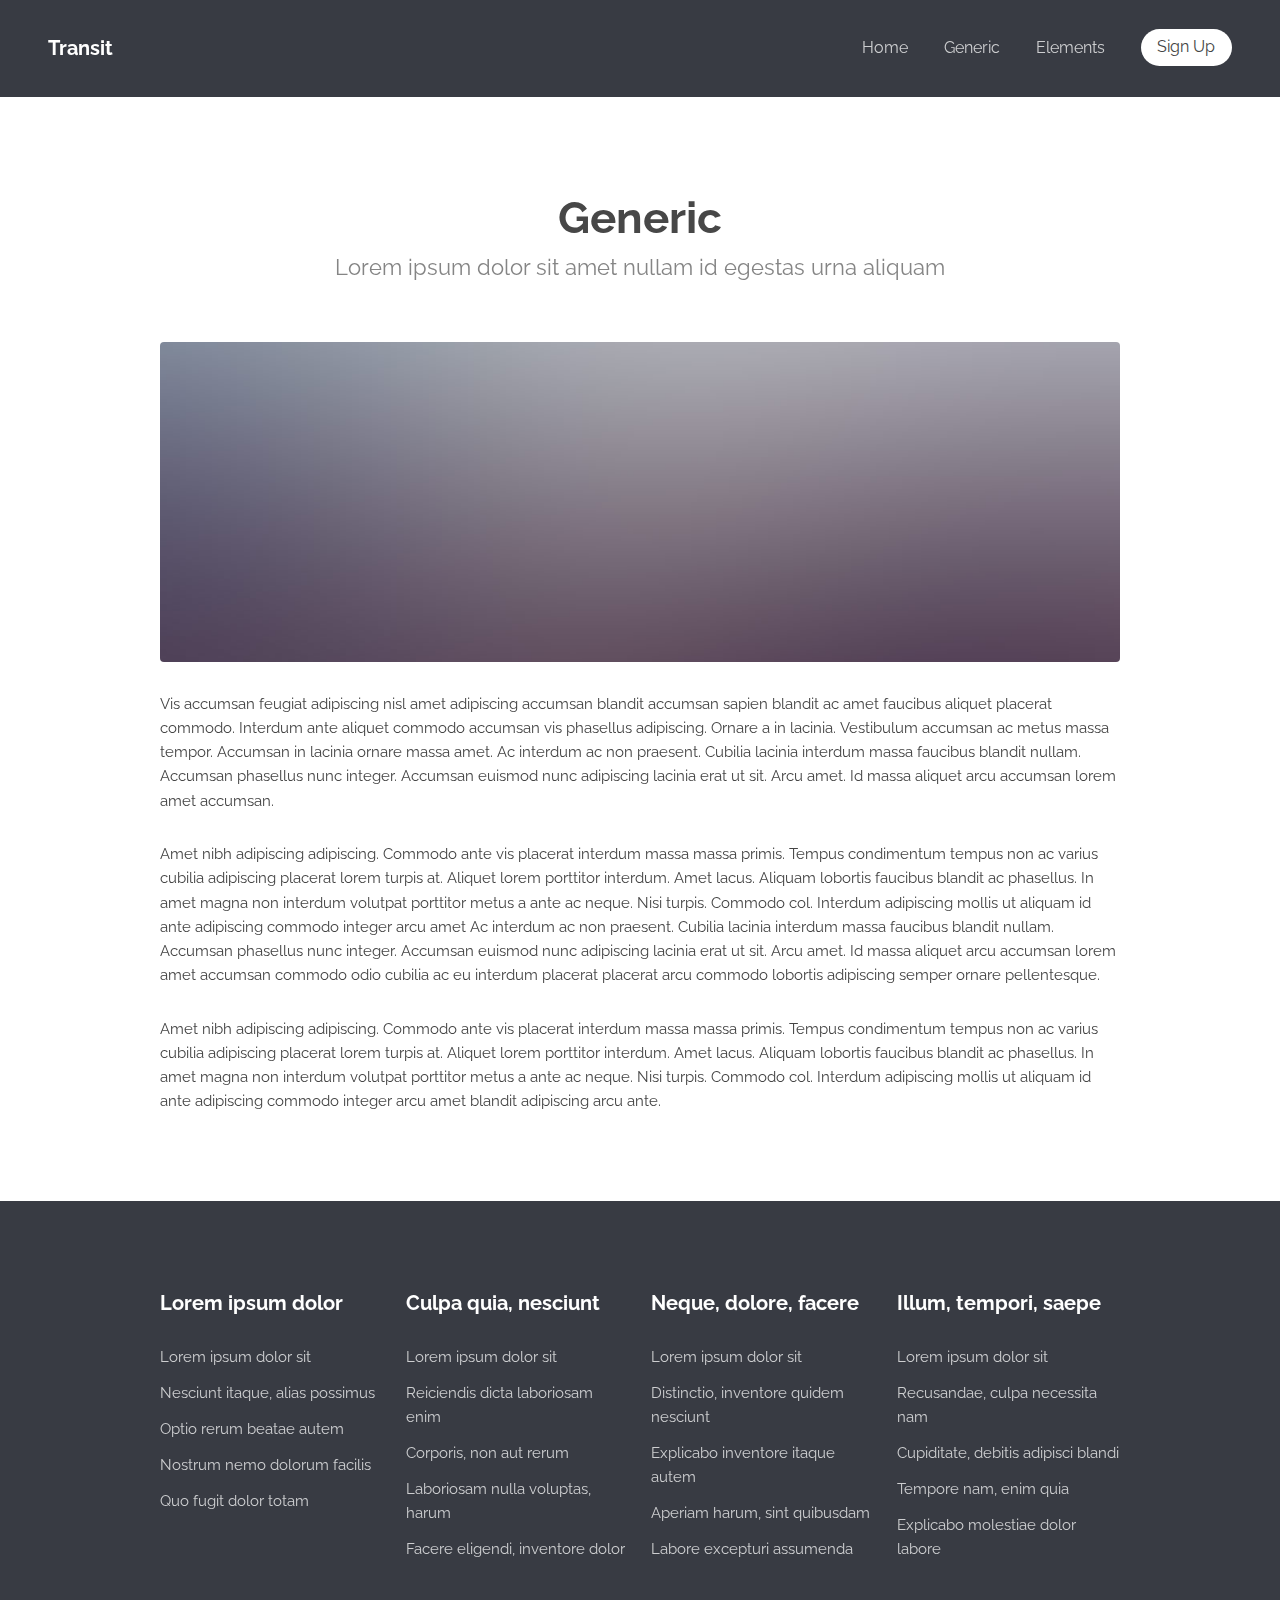
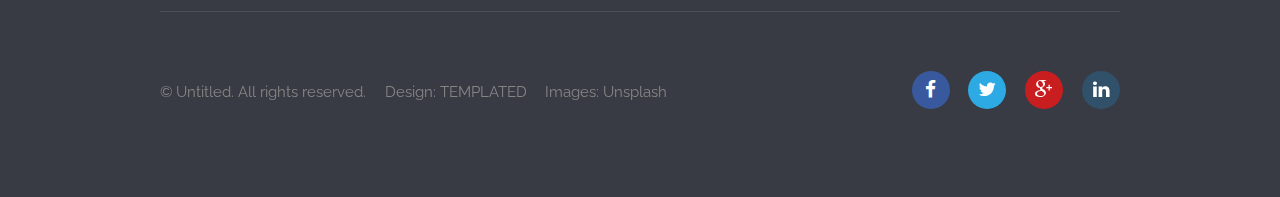
<file: generic.html>
<!DOCTYPE html>
<!--
	Transit by TEMPLATED
	templated.co @templatedco
	Released for free under the Creative Commons Attribution 3.0 license (templated.co/license)
-->
<html lang="en">
	<head>
		<meta charset="UTF-8">
		<title>Generic - Transit by TEMPLATED</title>
		<meta http-equiv="content-type" content="text/html; charset=utf-8" />
		<meta name="description" content="" />
		<meta name="keywords" content="" />
		<!--[if lte IE 8]><script src="js/html5shiv.js"></script><![endif]-->
		<script src="js/jquery.min.js"></script>
		<script src="js/skel.min.js"></script>
		<script src="js/skel-layers.min.js"></script>
		<script src="js/init.js"></script>
		<noscript>
			<link rel="stylesheet" href="css/skel.css" />
			<link rel="stylesheet" href="css/style.css" />
			<link rel="stylesheet" href="css/style-xlarge.css" />
		</noscript>
	</head>
	<body>

		<!-- Header -->
			<header id="header">
				<h1><a href="index.html">Transit</a></h1>
				<nav id="nav">
					<ul>
						<li><a href="index.html">Home</a></li>
						<li><a href="generic.html">Generic</a></li>
						<li><a href="elements.html">Elements</a></li>
						<li><a href="#" class="button special">Sign Up</a></li>
					</ul>
				</nav>
			</header>

		<!-- Main -->
			<section id="main" class="wrapper">
				<div class="container">

					<header class="major">
						<h2>Generic</h2>
						<p>Lorem ipsum dolor sit amet nullam id egestas urna aliquam</p>
					</header>

					<a href="#" class="image fit"><img src="images/pic07.jpg" alt="" /></a>
					<p>Vis accumsan feugiat adipiscing nisl amet adipiscing accumsan blandit accumsan sapien blandit ac amet faucibus aliquet placerat commodo. Interdum ante aliquet commodo accumsan vis phasellus adipiscing. Ornare a in lacinia. Vestibulum accumsan ac metus massa tempor. Accumsan in lacinia ornare massa amet. Ac interdum ac non praesent. Cubilia lacinia interdum massa faucibus blandit nullam. Accumsan phasellus nunc integer. Accumsan euismod nunc adipiscing lacinia erat ut sit. Arcu amet. Id massa aliquet arcu accumsan lorem amet accumsan.</p>
					<p>Amet nibh adipiscing adipiscing. Commodo ante vis placerat interdum massa massa primis. Tempus condimentum tempus non ac varius cubilia adipiscing placerat lorem turpis at. Aliquet lorem porttitor interdum. Amet lacus. Aliquam lobortis faucibus blandit ac phasellus. In amet magna non interdum volutpat porttitor metus a ante ac neque. Nisi turpis. Commodo col. Interdum adipiscing mollis ut aliquam id ante adipiscing commodo integer arcu amet Ac interdum ac non praesent. Cubilia lacinia interdum massa faucibus blandit nullam. Accumsan phasellus nunc integer. Accumsan euismod nunc adipiscing lacinia erat ut sit. Arcu amet. Id massa aliquet arcu accumsan lorem amet accumsan commodo odio cubilia ac eu interdum placerat placerat arcu commodo lobortis adipiscing semper ornare pellentesque.</p>
					<p>Amet nibh adipiscing adipiscing. Commodo ante vis placerat interdum massa massa primis. Tempus condimentum tempus non ac varius cubilia adipiscing placerat lorem turpis at. Aliquet lorem porttitor interdum. Amet lacus. Aliquam lobortis faucibus blandit ac phasellus. In amet magna non interdum volutpat porttitor metus a ante ac neque. Nisi turpis. Commodo col. Interdum adipiscing mollis ut aliquam id ante adipiscing commodo integer arcu amet blandit adipiscing arcu ante.</p>

				</div>
			</section>

		<!-- Footer -->
			<footer id="footer">
				<div class="container">
					<section class="links">
						<div class="row">
							<section class="3u 6u(medium) 12u$(small)">
								<h3>Lorem ipsum dolor</h3>
								<ul class="unstyled">
									<li><a href="#">Lorem ipsum dolor sit</a></li>
									<li><a href="#">Nesciunt itaque, alias possimus</a></li>
									<li><a href="#">Optio rerum beatae autem</a></li>
									<li><a href="#">Nostrum nemo dolorum facilis</a></li>
									<li><a href="#">Quo fugit dolor totam</a></li>
								</ul>
							</section>
							<section class="3u 6u$(medium) 12u$(small)">
								<h3>Culpa quia, nesciunt</h3>
								<ul class="unstyled">
									<li><a href="#">Lorem ipsum dolor sit</a></li>
									<li><a href="#">Reiciendis dicta laboriosam enim</a></li>
									<li><a href="#">Corporis, non aut rerum</a></li>
									<li><a href="#">Laboriosam nulla voluptas, harum</a></li>
									<li><a href="#">Facere eligendi, inventore dolor</a></li>
								</ul>
							</section>
							<section class="3u 6u(medium) 12u$(small)">
								<h3>Neque, dolore, facere</h3>
								<ul class="unstyled">
									<li><a href="#">Lorem ipsum dolor sit</a></li>
									<li><a href="#">Distinctio, inventore quidem nesciunt</a></li>
									<li><a href="#">Explicabo inventore itaque autem</a></li>
									<li><a href="#">Aperiam harum, sint quibusdam</a></li>
									<li><a href="#">Labore excepturi assumenda</a></li>
								</ul>
							</section>
							<section class="3u$ 6u$(medium) 12u$(small)">
								<h3>Illum, tempori, saepe</h3>
								<ul class="unstyled">
									<li><a href="#">Lorem ipsum dolor sit</a></li>
									<li><a href="#">Recusandae, culpa necessita nam</a></li>
									<li><a href="#">Cupiditate, debitis adipisci blandi</a></li>
									<li><a href="#">Tempore nam, enim quia</a></li>
									<li><a href="#">Explicabo molestiae dolor labore</a></li>
								</ul>
							</section>
						</div>
					</section>
					<div class="row">
						<div class="8u 12u$(medium)">
							<ul class="copyright">
								<li>&copy; Untitled. All rights reserved.</li>
								<li>Design: <a href="http://templated.co">TEMPLATED</a></li>
								<li>Images: <a href="http://unsplash.com">Unsplash</a></li>
							</ul>
						</div>
						<div class="4u$ 12u$(medium)">
							<ul class="icons">
								<li>
									<a class="icon rounded fa-facebook"><span class="label">Facebook</span></a>
								</li>
								<li>
									<a class="icon rounded fa-twitter"><span class="label">Twitter</span></a>
								</li>
								<li>
									<a class="icon rounded fa-google-plus"><span class="label">Google+</span></a>
								</li>
								<li>
									<a class="icon rounded fa-linkedin"><span class="label">LinkedIn</span></a>
								</li>
							</ul>
						</div>
					</div>
				</div>
			</footer>

	</body>
</html>
</file>
<file: css/style-xlarge.css>
/*
	Transit by TEMPLATED
	templated.co @templatedco
	Released for free under the Creative Commons Attribution 3.0 license (templated.co/license)
*/

/* Basic */

	body, input, select, textarea {
		font-size: 11pt;
	}
</file>
<file: css/skel.css>
/* Resets (http://meyerweb.com/eric/tools/css/reset/ | v2.0 | 20110126 | License: none (public domain)) */

	html,body,div,span,applet,object,iframe,h1,h2,h3,h4,h5,h6,p,blockquote,pre,a,abbr,acronym,address,big,cite,code,del,dfn,em,img,ins,kbd,q,s,samp,small,strike,strong,sub,sup,tt,var,b,u,i,center,dl,dt,dd,ol,ul,li,fieldset,form,label,legend,table,caption,tbody,tfoot,thead,tr,th,td,article,aside,canvas,details,embed,figure,figcaption,footer,header,hgroup,menu,nav,output,ruby,section,summary,time,mark,audio,video{margin:0;padding:0;border:0;font-size:100%;font:inherit;vertical-align:baseline;}article,aside,details,figcaption,figure,footer,header,hgroup,menu,nav,section{display:block;}body{line-height:1;}ol,ul{list-style:none;}blockquote,q{quotes:none;}blockquote:before,blockquote:after,q:before,q:after{content:'';content:none;}table{border-collapse:collapse;border-spacing:0;}body{-webkit-text-size-adjust:none}

/* Box Model */

	*, *:before, *:after {
		-moz-box-sizing: border-box;
		-webkit-box-sizing: border-box;
		box-sizing: border-box;
	}

/* Container */

	.container {
		margin-left: auto;
		margin-right: auto;

		/* width: (containers) */
		width: 1200px;
	}

	/* Modifiers */

		/* 125% */
			.container.\31 25\25 {
				width: 100%;

				/* max-width: (containers * 1.25) */
				max-width: 1500px;

				/* min-width: (containers) */
				min-width: 1200px;
			}

		/* 75% */
			.container.\37 5\25 {

				/* width: (containers * 0.75) */
				width: 900px;

			}

		/* 50% */
			.container.\35 0\25 {

				/* width: (containers * 0.50) */
				width: 600px;

			}

		/* 25% */
			.container.\32 5\25 {

				/* width: (containers * 0.25) */
				width: 300px;

			}

/* Grid */

	.row {
		border-bottom: solid 1px transparent;
	}

	.row > * {
		float: left;
	}

	.row:after, .row:before {
		content: '';
		display: block;
		clear: both;
		height: 0;
	}

	.row.uniform > * > :first-child {
		margin-top: 0;
	}

	.row.uniform > * > :last-child {
		margin-bottom: 0;
	}

	/* Gutters */

		/* Normal */

			.row > * {
				/* padding: (gutters.horizontal) 0 0 (gutters.vertical) */
				padding: 0 0 0 2em;
			}

			.row {
				/* margin: -(gutters.horizontal) 0 -1px -(gutters.vertical) */
				margin: 0 0 -1px -2em;
			}

			.row.uniform > * {
				/* padding: (gutters.vertical) 0 0 (gutters.vertical) */
				padding: 2em 0 0 2em;
			}

			.row.uniform {
				/* margin: -(gutters.vertical) 0 -1px -(gutters.vertical) */
				margin: -2em 0 -1px -2em;
			}

		/* 200% */

			.row.\32 00\25 > * {
				/* padding: (gutters.horizontal) 0 0 (gutters.vertical) */
				padding: 0 0 0 4em;
			}

			.row.\32 00\25 {
				/* margin: -(gutters.horizontal) 0 -1px -(gutters.vertical) */
				margin: 0 0 -1px -4em;
			}

			.row.uniform.\32 00\25 > * {
				/* padding: (gutters.vertical) 0 0 (gutters.vertical) */
				padding: 4em 0 0 4em;
			}

			.row.uniform.\32 00\25 {
				/* margin: -(gutters.vertical) 0 -1px -(gutters.vertical) */
				margin: -4em 0 -1px -4em;
			}

		/* 150% */

			.row.\31 50\25 > * {
				/* padding: (gutters.horizontal) 0 0 (gutters.vertical) */
				padding: 0 0 0 1.5em;
			}

			.row.\31 50\25 {
				/* margin: -(gutters.horizontal) 0 -1px -(gutters.vertical) */
				margin: 0 0 -1px -1.5em;
			}

			.row.uniform.\31 50\25 > * {
				/* padding: (gutters.vertical) 0 0 (gutters.vertical) */
				padding: 1.5em 0 0 1.5em;
			}

			.row.uniform.\31 50\25 {
				/* margin: -(gutters.vertical) 0 -1px -(gutters.vertical) */
				margin: -1.5em 0 -1px -1.5em;
			}

		/* 50% */

			.row.\35 0\25 > * {
				/* padding: (gutters.horizontal) 0 0 (gutters.vertical) */
				padding: 0 0 0 1em;
			}

			.row.\35 0\25 {
				/* margin: -(gutters.horizontal) 0 -1px -(gutters.vertical) */
				margin: 0 0 -1px -1em;
			}

			.row.uniform.\35 0\25 > * {
				/* padding: (gutters.vertical) 0 0 (gutters.vertical) */
				padding: 1em 0 0 1em;
			}

			.row.uniform.\35 0\25 {
				/* margin: -(gutters.vertical) 0 -1px -(gutters.vertical) */
				margin: -1em 0 -1px -1em;
			}

		/* 25% */

			.row.\32 5\25 > * {
				/* padding: (gutters.horizontal) 0 0 (gutters.vertical) */
				padding: 0 0 0 0.5em;
			}

			.row.\32 5\25 {
				/* margin: -(gutters.horizontal) 0 -1px -(gutters.vertical) */
				margin: 0 0 -1px -0.5em;
			}

			.row.uniform.\32 5\25 > * {
				/* padding: (gutters.vertical) 0 0 (gutters.vertical) */
				padding: 0.5em 0 0 0.5em;
			}

			.row.uniform.\32 5\25 {
				/* margin: -(gutters.vertical) 0 -1px -(gutters.vertical) */
				margin: -0.5em 0 -1px -0.5em;
			}

		/* 0% */

			.row.\30 \25 > * {
				padding: 0;
			}

			.row.\30 \25 {
				margin: 0 0 -1px 0;
			}

	/* Cells */

		.\31 2u, .\31 2u\24 { width: 100%; clear: none; margin-left: 0; }
		.\31 1u, .\31 1u\24 { width: 91.6666666667%; clear: none; margin-left: 0; }
		.\31 0u, .\31 0u\24 { width: 83.3333333333%; clear: none; margin-left: 0; }
		.\39 u, .\39 u\24 { width: 75%; clear: none; margin-left: 0; }
		.\38 u, .\38 u\24 { width: 66.6666666667%; clear: none; margin-left: 0; }
		.\37 u, .\37 u\24 { width: 58.3333333333%; clear: none; margin-left: 0; }
		.\36 u, .\36 u\24 { width: 50%; clear: none; margin-left: 0; }
		.\35 u, .\35 u\24 { width: 41.6666666667%; clear: none; margin-left: 0; }
		.\34 u, .\34 u\24 { width: 33.3333333333%; clear: none; margin-left: 0; }
		.\33 u, .\33 u\24 { width: 25%; clear: none; margin-left: 0; }
		.\32 u, .\32 u\24 { width: 16.6666666667%; clear: none; margin-left: 0; }
		.\31 u, .\31 u\24 { width: 8.3333333333%; clear: none; margin-left: 0; }

		.\31 2u\24 + *,
		.\31 1u\24 + *,
		.\31 0u\24 + *,
		.\39 u\24 + *,
		.\38 u\24 + *,
		.\37 u\24 + *,
		.\36 u\24 + *,
		.\35 u\24 + *,
		.\34 u\24 + *,
		.\33 u\24 + *,
		.\32 u\24 + *,
		.\31 u\24 + * {
			clear: left;
		}

		.\-11u { margin-left: 91.6666666667% }
		.\-10u { margin-left: 83.3333333333% }
		.\-9u { margin-left: 75% }
		.\-8u { margin-left: 66.6666666667% }
		.\-7u { margin-left: 58.3333333333% }
		.\-6u { margin-left: 50% }
		.\-5u { margin-left: 41.6666666667% }
		.\-4u { margin-left: 33.3333333333% }
		.\-3u { margin-left: 25% }
		.\-2u { margin-left: 16.6666666667% }
		.\-1u { margin-left: 8.3333333333% }
</file>
<file: css/style.css>
@charset "UTF-8";
@import url(font-awesome.min.css);
@import url(http://fonts.googleapis.com/css?family=Raleway:700,400);

/*
	Transit by TEMPLATED
	templated.co @templatedco*/

/* Basic */

	body {
		background: #fff;
	}

		body.is-loading *, body.is-loading *:before, body.is-loading *:after {
			-moz-animation: none !important;
			-webkit-animation: none !important;
			-o-animation: none !important;
			-ms-animation: none !important;
			animation: none !important;
			-moz-transition: none !important;
			-webkit-transition: none !important;
			-o-transition: none !important;
			-ms-transition: none !important;
			transition: none !important;
		}

	body, input, select, textarea {
		color: #444;
		font-family: "Raleway", Helvetica, sans-serif;
		font-size: 13pt;
		font-weight: 400;
		line-height: 1.65em;
	}

	a {
		color: #383b43;
		text-decoration: none;
	}

		a:active, a:hover {
			text-decoration: underline;
		}

	strong, b {
		color: #474747;
		font-weight: 700;
	}

	em, i {
		font-style: italic;
	}

	p {
		margin: 0 0 2em 0;
	}

	h1, h2, h3, h4, h5, h6 {
		color: #474747;
		font-weight: 700;
		line-height: 1em;
		margin: 0 0 1em 0;
	}

		h1 a, h2 a, h3 a, h4 a, h5 a, h6 a {
			color: inherit;
			text-decoration: none;
		}

	h2 {
		font-size: 1.75em;
		line-height: 1.5em;
	}

	h3 {
		font-size: 1.35em;
		line-height: 1.5em;
	}

	h4 {
		font-size: 1.1em;
		line-height: 1.5em;
	}

	h5 {
		font-size: 0.9em;
		line-height: 1.5em;
	}

	h6 {
		font-size: 0.7em;
		line-height: 1.5em;
	}

	sub {
		font-size: 0.8em;
		position: relative;
		top: 0.5em;
	}

	sup {
		font-size: 0.8em;
		position: relative;
		top: -0.5em;
	}

	hr {
		border: 0;
		border-bottom: solid 1px rgba(144, 144, 144, 0.25);
		margin: 2em 0;
	}

		hr.major {
			margin: 3em 0;
		}

	blockquote {
		border-left: solid 4px rgba(144, 144, 144, 0.25);
		font-style: italic;
		margin: 0 0 2em 0;
		padding: 0.5em 0 0.5em 2em;
	}

	code {
		background: rgba(144, 144, 144, 0.075);
		border-radius: 4px;
		border: solid 1px rgba(144, 144, 144, 0.25);
		font-family: "Courier New", monospace;
		font-size: 0.9em;
		margin: 0 0.25em;
		padding: 0.25em 0.65em;
	}

	pre {
		-webkit-overflow-scrolling: touch;
		font-family: "Courier New", monospace;
		font-size: 0.9em;
		margin: 0 0 2em 0;
	}

		pre code {
			display: block;
			line-height: 1.75em;
			padding: 1em 1.5em;
			overflow-x: auto;
		}

	.align-left {
		text-align: left;
	}

	.align-center {
		text-align: center;
	}

	.align-right {
		text-align: right;
	}

/* Section/Article */

	section.special, article.special {
		text-align: center;
	}

	header p {
		color: #858585;
		position: relative;
		margin: 0 0 1.5em 0;
	}

	header h2 + p {
		font-size: 1.25em;
		margin-top: -1em;
		line-height: 1.5em;
	}

	header h3 + p {
		font-size: 1.1em;
		margin-top: -0.8em;
		line-height: 1.5em;
	}

	header h4 + p,
	header h5 + p,
	header h6 + p {
		font-size: 0.9em;
		margin-top: -0.6em;
		line-height: 1.5em;
	}

	header.major {
		text-align: center;
		margin-bottom: 4em;
	}

		header.major h2 {
			font-size: 3em;
			margin-bottom: 0.5em;
		}

		header.major p {
			font-size: 1.5em;
		}

/* Form */

	form {
		margin: 0 0 2em 0;
	}

	label {
		color: #474747;
		display: block;
		font-size: 0.9em;
		font-weight: 700;
		margin: 0 0 1em 0;
	}

	input[type="text"],
	input[type="password"],
	input[type="email"],
	select,
	textarea {
		-moz-appearance: none;
		-webkit-appearance: none;
		-o-appearance: none;
		-ms-appearance: none;
		appearance: none;
		background: rgba(144, 144, 144, 0.075);
		border-radius: 4px;
		border: none;
		color: inherit;
		display: block;
		outline: 0;
		padding: 0 1em;
		text-decoration: none;
		width: 100%;
	}

		input[type="text"]:invalid,
		input[type="password"]:invalid,
		input[type="email"]:invalid,
		select:invalid,
		textarea:invalid {
			box-shadow: none;
		}

		input[type="text"]:focus,
		input[type="password"]:focus,
		input[type="email"]:focus,
		select:focus,
		textarea:focus {
			border-color: #383b43;
			box-shadow: 0 0 0 1px #383b43;
		}

	.select-wrapper {
		text-decoration: none;
		display: block;
		position: relative;
	}

		.select-wrapper:before {
			content: "";
			-moz-osx-font-smoothing: grayscale;
			-webkit-font-smoothing: antialiased;
			font-family: FontAwesome;
			font-style: normal;
			font-weight: normal;
			text-transform: none !important;
		}

		.select-wrapper:before {
			color: rgba(144, 144, 144, 0.25);
			display: block;
			height: 2.75em;
			line-height: 2.75em;
			pointer-events: none;
			position: absolute;
			right: 0;
			text-align: center;
			top: 0;
			width: 2.75em;
		}

		.select-wrapper select::-ms-expand {
			display: none;
		}

	input[type="text"],
	input[type="password"],
	input[type="email"],
	select {
		height: 2.75em;
	}

	textarea {
		padding: 0.75em 1em;
	}

	input[type="checkbox"],
	input[type="radio"] {
		-moz-appearance: none;
		-webkit-appearance: none;
		-o-appearance: none;
		-ms-appearance: none;
		appearance: none;
		display: block;
		float: left;
		margin-right: -2em;
		opacity: 0;
		width: 1em;
		z-index: -1;
	}

		input[type="checkbox"] + label,
		input[type="radio"] + label {
			text-decoration: none;
			color: #444;
			cursor: pointer;
			display: inline-block;
			font-size: 1em;
			font-weight: 400;
			padding-left: 2.4em;
			padding-right: 0.75em;
			position: relative;
		}

			input[type="checkbox"] + label:before,
			input[type="radio"] + label:before {
				-moz-osx-font-smoothing: grayscale;
				-webkit-font-smoothing: antialiased;
				font-family: FontAwesome;
				font-style: normal;
				font-weight: normal;
				text-transform: none !important;
			}

			input[type="checkbox"] + label:before,
			input[type="radio"] + label:before {
				background: rgba(144, 144, 144, 0.075);
				border-radius: 4px;
				border: solid 1px rgba(144, 144, 144, 0.25);
				content: '';
				display: inline-block;
				height: 1.65em;
				left: 0;
				line-height: 1.58125em;
				position: absolute;
				text-align: center;
				top: 0;
				width: 1.65em;
			}

		input[type="checkbox"]:checked + label:before,
		input[type="radio"]:checked + label:before {
			background: #3cadd4;
			border-color: #3cadd4;
			color: #ffffff;
			content: '\f00c';
		}

		input[type="checkbox"]:focus + label:before,
		input[type="radio"]:focus + label:before {
			border-color: #383b43;
			box-shadow: 0 0 0 1px #383b43;
		}

	input[type="checkbox"] + label:before {
		border-radius: 4px;
	}

	input[type="radio"] + label:before {
		border-radius: 100%;
	}

	::-webkit-input-placeholder {
		color: #858585 !important;
		opacity: 1.0;
	}

	:-moz-placeholder {
		color: #858585 !important;
		opacity: 1.0;
	}

	::-moz-placeholder {
		color: #858585 !important;
		opacity: 1.0;
	}

	:-ms-input-placeholder {
		color: #858585 !important;
		opacity: 1.0;
	}

	.formerize-placeholder {
		color: #858585 !important;
		opacity: 1.0;
	}

/* Box */

	.box {
		border-radius: 4px;
		border: solid 1px rgba(144, 144, 144, 0.25);
		margin-bottom: 2em;
		padding: 1.5em;
	}

		.box > :last-child,
		.box > :last-child > :last-child,
		.box > :last-child > :last-child > :last-child {
			margin-bottom: 0;
		}

		.box.alt {
			border: 0;
			border-radius: 0;
			padding: 0;
		}

/* Icon */

	.icon {
		text-decoration: none;
		border-bottom: none;
		position: relative;
	}

		.icon:before {
			-moz-osx-font-smoothing: grayscale;
			-webkit-font-smoothing: antialiased;
			font-family: FontAwesome;
			font-style: normal;
			font-weight: normal;
			text-transform: none !important;
		}

		.icon:active, .icon:hover {
			text-decoration: none;
		}

		.icon > .label {
			display: none;
		}

		.icon.rounded {
			background-color: #383b43;
			border-radius: 100%;
			color: #ffffff;
			display: inline-block;
			height: 3.25em;
			line-height: 3.25em;
			text-align: center;
			width: 3.25em;
		}

			.icon.rounded.big {
				font-size: 2.5em;
				margin-bottom: 0.5em;
			}

			.icon.rounded.color1 {
				background-color: #3cadd4;
			}

			.icon.rounded.color2 {
				background-color: #3c61d4;
			}

			.icon.rounded.color3 {
				background-color: #633cd4;
			}

			.icon.rounded.color4 {
				background-color: #af3cd4;
			}

			.icon.rounded.color5 {
				background-color: #d43cad;
			}

			.icon.rounded.color6 {
				background-color: #d43c61;
			}

			.icon.rounded.color7 {
				background-color: #d4633c;
			}

			.icon.rounded.color8 {
				background-color: #d4af3c;
			}

			.icon.rounded.color9 {
				background-color: #add43c;
			}

			.icon.rounded.color10 {
				background-color: #61d43c;
			}

			.icon.rounded.fa-twitter {
				background-color: #2daae4;
			}

			.icon.rounded.fa-facebook {
				background-color: #39599f;
			}

			.icon.rounded.fa-google-plus {
				background-color: #c91e1f;
			}

			.icon.rounded.fa-dribbble {
				background-color: #c4376b;
			}

			.icon.rounded.fa-tumblr, .icon.rounded.fa-linkedin {
				background-color: #31516a;
			}

			.icon.rounded.fa-rss {
				background-color: #f2600b;
			}

/* Image */

	.image {
		border-radius: 4px;
		border: 0;
		display: inline-block;
		position: relative;
	}

		.image img {
			border-radius: 4px;
			display: block;
		}

		.image.left {
			float: left;
			padding: 0 1.5em 1em 0;
			top: 0.25em;
		}

		.image.right {
			float: right;
			padding: 0 0 1em 1.5em;
			top: 0.25em;
		}

		.image.left, .image.right {
			max-width: 40%;
		}

			.image.left img, .image.right img {
				width: 100%;
			}

		.image.fit {
			display: block;
			margin: 0 0 2em 0;
			width: 100%;
		}

			.image.fit img {
				width: 100%;
			}

/* List */

	ol {
		list-style: decimal;
		margin: 0 0 2em 0;
		padding-left: 1.25em;
	}

		ol li {
			padding-left: 0.25em;
		}

	ul {
		list-style: disc;
		margin: 0 0 2em 0;
		padding-left: 1em;
	}

		ul li {
			padding-left: 0.5em;
		}

		ul.alt {
			list-style: none;
			padding-left: 0;
		}

			ul.alt li {
				border-top: solid 1px rgba(144, 144, 144, 0.25);
				padding: 0.5em 0;
			}

				ul.alt li:first-child {
					border-top: 0;
					padding-top: 0;
				}

		ul.unstyled {
			list-style: none;
			padding-left: 0;
		}

			ul.unstyled li {
				padding: 0.4em 0;
			}

		ul.icons {
			cursor: default;
			list-style: none;
			padding-left: 0;
		}

			ul.icons li {
				display: inline-block;
				padding: 0 1em 0 0;
			}

				ul.icons li:last-child {
					padding-right: 0;
				}

				ul.icons li .icon:before {
					font-size: 2em;
				}

		ul.actions {
			cursor: default;
			list-style: none;
			padding-left: 0;
		}

			ul.actions li {
				display: inline-block;
				padding: 0 1em 0 0;
				vertical-align: middle;
			}

				ul.actions li:last-child {
					padding-right: 0;
				}

			ul.actions.small li {
				padding: 0 0.5em 0 0;
			}

			ul.actions.vertical li {
				display: block;
				padding: 1em 0 0 0;
			}

				ul.actions.vertical li:first-child {
					padding-top: 0;
				}

				ul.actions.vertical li > * {
					margin-bottom: 0;
				}

			ul.actions.vertical.small li {
				padding: 0.5em 0 0 0;
			}

				ul.actions.vertical.small li:first-child {
					padding-top: 0;
				}

			ul.actions.fit {
				display: table;
				margin-left: -1em;
				padding: 0;
				table-layout: fixed;
				width: calc(100% + 1em);
			}

				ul.actions.fit li {
					display: table-cell;
					padding: 0 0 0 1em;
				}

					ul.actions.fit li > * {
						margin-bottom: 0;
					}

				ul.actions.fit.small {
					margin-left: -0.5em;
					width: calc(100% + 0.5em);
				}

					ul.actions.fit.small li {
						padding: 0 0 0 0.5em;
					}

	dl {
		margin: 0 0 2em 0;
	}

/* Table */

	.table-wrapper {
		-webkit-overflow-scrolling: touch;
		overflow-x: auto;
	}

	table {
		margin: 0 0 2em 0;
		width: 100%;
	}

		table tbody tr {
			border: solid 1px rgba(144, 144, 144, 0.25);
			border-left: 0;
			border-right: 0;
		}

			table tbody tr:nth-child(2n + 1) {
				background-color: rgba(144, 144, 144, 0.075);
			}

		table td {
			padding: 0.75em 0.75em;
		}

		table th {
			color: #474747;
			font-size: 0.9em;
			font-weight: 700;
			padding: 0 0.75em 0.75em 0.75em;
			text-align: left;
		}

		table thead {
			border-bottom: solid 2px rgba(144, 144, 144, 0.25);
		}

		table tfoot {
			border-top: solid 2px rgba(144, 144, 144, 0.25);
		}

		table.alt {
			border-collapse: separate;
		}

			table.alt tbody tr td {
				border: solid 1px rgba(144, 144, 144, 0.25);
				border-left-width: 0;
				border-top-width: 0;
			}

				table.alt tbody tr td:first-child {
					border-left-width: 1px;
				}

			table.alt tbody tr:first-child td {
				border-top-width: 1px;
			}

			table.alt thead {
				border-bottom: 0;
			}

			table.alt tfoot {
				border-top: 0;
			}

/* Button */

	input[type="submit"],
	input[type="reset"],
	input[type="button"],
	.button {
		-moz-appearance: none;
		-webkit-appearance: none;
		-o-appearance: none;
		-ms-appearance: none;
		appearance: none;
		-moz-transition: background-color 0.2s ease-in-out, color 0.2s ease-in-out;
		-webkit-transition: background-color 0.2s ease-in-out, color 0.2s ease-in-out;
		-o-transition: background-color 0.2s ease-in-out, color 0.2s ease-in-out;
		-ms-transition: background-color 0.2s ease-in-out, color 0.2s ease-in-out;
		transition: background-color 0.2s ease-in-out, color 0.2s ease-in-out;
		background-color: #3cadd4;
		border-radius: 30px;
		border: 0;
		color: #ffffff !important;
		cursor: pointer;
		display: inline-block;
		font-weight: 400;
		height: 2.85em;
		line-height: 2.95em;
		padding: 0 2em;
		text-align: center;
		text-decoration: none;
		white-space: nowrap;
	}

		input[type="submit"]:hover,
		input[type="reset"]:hover,
		input[type="button"]:hover,
		.button:hover {
			background-color: #51b6d9;
			text-decoration: none;
		}

		input[type="submit"]:active,
		input[type="reset"]:active,
		input[type="button"]:active,
		.button:active {
			background-color: #2da2ca;
			text-decoration: none;
		}

		input[type="submit"].icon,
		input[type="reset"].icon,
		input[type="button"].icon,
		.button.icon {
			padding-left: 1.35em;
		}

			input[type="submit"].icon:before,
			input[type="reset"].icon:before,
			input[type="button"].icon:before,
			.button.icon:before {
				margin-right: 0.5em;
			}

		input[type="submit"].fit,
		input[type="reset"].fit,
		input[type="button"].fit,
		.button.fit {
			display: block;
			margin: 0 0 1em 0;
			width: 100%;
		}

		input[type="submit"].small,
		input[type="reset"].small,
		input[type="button"].small,
		.button.small {
			font-size: 0.8em;
		}

		input[type="submit"].big,
		input[type="reset"].big,
		input[type="button"].big,
		.button.big {
			font-size: 1.35em;
		}

		input[type="submit"].alt,
		input[type="reset"].alt,
		input[type="button"].alt,
		.button.alt {
			background-color: transparent;
			box-shadow: inset 0 0 0 2px rgba(144, 144, 144, 0.25);
			color: #474747 !important;
		}

			input[type="submit"].alt:hover,
			input[type="reset"].alt:hover,
			input[type="button"].alt:hover,
			.button.alt:hover {
				background-color: rgba(144, 144, 144, 0.075);
			}

			input[type="submit"].alt:active,
			input[type="reset"].alt:active,
			input[type="button"].alt:active,
			.button.alt:active {
				background-color: rgba(144, 144, 144, 0.2);
			}

			input[type="submit"].alt.icon:before,
			input[type="reset"].alt.icon:before,
			input[type="button"].alt.icon:before,
			.button.alt.icon:before {
				color: #858585;
			}

		input[type="submit"].special,
		input[type="reset"].special,
		input[type="button"].special,
		.button.special {
			background-color: #383b43;
			color: #ffffff !important;
		}

			input[type="submit"].special:hover,
			input[type="reset"].special:hover,
			input[type="button"].special:hover,
			.button.special:hover {
				background-color: #444751;
			}

			input[type="submit"].special:active,
			input[type="reset"].special:active,
			input[type="button"].special:active,
			.button.special:active {
				background-color: #2c2f35;
			}

		input[type="submit"].disabled, input[type="submit"]:disabled,
		input[type="reset"].disabled,
		input[type="reset"]:disabled,
		input[type="button"].disabled,
		input[type="button"]:disabled,
		.button.disabled,
		.button:disabled {
			background-color: #444 !important;
			box-shadow: inset 0 -0.15em 0 0 rgba(0, 0, 0, 0.15);
			color: #fff !important;
			cursor: default;
			opacity: 0.25;
		}

/* Header */

	body.landing #header {
		background-color: transparent;
		left: 0;
		position: absolute;
		top: 0;
	}

		body.landing #header nav a {
			color: rgba(255, 255, 255, 0.5);
		}

	#header {
		background-color: #383b43;
		color: #ffffff;
		cursor: default;
		font-size: 1.1em;
		height: 6em;
		line-height: 6em;
		width: 100%;
		z-index: 10000;
	}

		#header h1 {
			color: #ffffff;
			height: inherit;
			left: 3em;
			line-height: inherit;
			margin: 0;
			padding: 0;
			position: absolute;
		}

			#header h1 a {
				font-size: 1.25em;
			}

		#header nav {
			height: inherit;
			line-height: inherit;
			position: absolute;
			right: 3em;
			vertical-align: middle;
		}

			#header nav > ul {
				list-style: none;
				margin: 0;
				padding-left: 0;
			}

				#header nav > ul > li {
					border-radius: 4px;
					display: inline-block;
					margin-left: 2em;
					padding-left: 0;
				}

					#header nav > ul > li a {
						-moz-transition: color 0.2s ease-in-out;
						-webkit-transition: color 0.2s ease-in-out;
						-o-transition: color 0.2s ease-in-out;
						-ms-transition: color 0.2s ease-in-out;
						transition: color 0.2s ease-in-out;
						color: #cdced0;
						display: inline-block;
						text-decoration: none;
					}

						#header nav > ul > li a:active, #header nav > ul > li a:hover {
							color: #ffffff;
						}

					#header nav > ul > li:first-child {
						margin-left: 0;
					}

					#header nav > ul > li .button {
						background-color: #fff;
						color: #444 !important;
						height: 2.25em;
						line-height: 2.25em;
						margin-bottom: 0;
						padding: 0 1em;
						position: relative;
						top: -0.075em;
						vertical-align: middle;
					}

		#header .container {
			position: relative;
		}

			#header .container h1 {
				left: 0;
			}

			#header .container nav {
				right: 0;
			}

/* Banner */

	#banner {
 		background-image: url(../images/Background.jpg);
  		background-position: center center;
  		background-size: cover;
  		color: #ffffff;
 		padding: 14em 0em 14em;
 		text-align: center;
 	}
	

		#banner :last-child {
			margin-bottom: 0;
		}

		#banner h2 {
			color: #ffffff;
			font-size: 4em;
			line-height: 1.25em;
			margin: 0 0 0.5em 0;
			padding: 0;
		}

		#banner p {
			font-size: 1.5em;
			margin-bottom: 1.75em;
		}

/* Wrapper */

	.wrapper {
		padding: 6em 0em 4em;
		/* Style 1 Wrapper */
		/* Style 2 Wrapper */
		/* Style 3 Wrapper */
	}

		.wrapper.style1 {
			background-color: #F5F5F5;
			border-bottom: 1px solid rgba(144, 144, 144, 0.25);
			border-top: 1px solid rgba(144, 144, 144, 0.25);
		}

			.wrapper.style1 .box {
				background-color: #fff;
				padding: 3em 2.5em;
			}

				.wrapper.style1 .box h2, .wrapper.style1 .box h3, .wrapper.style1 .box h4, .wrapper.style1 .box h5, .wrapper.style1 .box h6 {
					color: #858585;
				}

		.wrapper.style2 .profiles {
			border-bottom: 1px solid rgba(144, 144, 144, 0.25);
			border-top: 1px solid rgba(144, 144, 144, 0.25);
			margin-bottom: 4em;
			padding-top: 4em;
		}

		.wrapper.style2 .profile {
			margin-bottom: 2em;
			text-align: left;
		}

			.wrapper.style2 .profile img {
				border-radius: 50%;
				float: left;
				margin-bottom: 1em;
				margin-right: 1em;
			}

			.wrapper.style2 .profile h4 {
				margin-bottom: 0;
				margin-top: 1em;
			}

		.wrapper.style2 footer {
			margin-left: auto;
			margin-right: auto;
			width: 70%;
		}

			.wrapper.style2 footer p {
				margin-bottom: 3em;
			}

		.wrapper.style3 {
			background-color: #3cadd4;
			color: #ffffff;
		}

			.wrapper.style3 h2, .wrapper.style3 h3, .wrapper.style3 p {
				color: #ffffff;
			}

			.wrapper.style3 input[type="text"],
			.wrapper.style3 input[type="password"],
			.wrapper.style3 input[type="email"],
			.wrapper.style3 select,
			.wrapper.style3 textarea {
				background-color: #fff;
				color: #444;
			}

/* Footer */

	#footer {
		background: #383b43;
		padding: 6em 0em 4em;
	}

		#footer h2, #footer h3, #footer h4 {
			color: #ffffff;
		}

		#footer p, #footer a, #footer li {
			color: #cdced0;
		}

		#footer .links {
			border-bottom: 1px solid rgba(144, 144, 144, 0.25);
			margin-bottom: 4em;
			padding-bottom: 1em;
		}

		#footer .copyright {
			margin-top: 0.65em;
			padding: 0;
		}

			#footer .copyright li {
				color: #858585;
				display: inline-block;
				list-style: none;
				margin-left: 0.5em;
				padding-left: 0.5em;
			}

				#footer .copyright li:first-child {
					margin-left: 0;
					padding-left: 0;
				}

			#footer .copyright a {
				color: #858585;
			}

		#footer .icons {
			text-align: right;
		}

		#footer a.icon {
			color: #ffffff;
			font-size: 0.65em;
			height: 4em;
			line-height: 4em;
			width: 4em;
			cursor: pointer;
		}

/* Grid Demo */

	.grid-demo {
		display: block;
		margin: 0 0 2em 0;
	}

		.grid-demo span {
			background: #8d93a0;
			border-radius: 4px;
			color: rgba(0, 0, 0, 0.25);
			display: block;
			font-weight: 700;
			height: 2.75em;
			line-height: 2.75em;
			text-align: center;
		}

		.grid-demo .row.flush > div span {
			border-radius: 0;
		}

		.grid-demo .row.flush > div:first-child span {
			border-radius: 4px 0 0 4px;
		}

		.grid-demo .row.flush > div:last-child span {
			border-radius: 0 4px 4px 0;
		}
</file>
